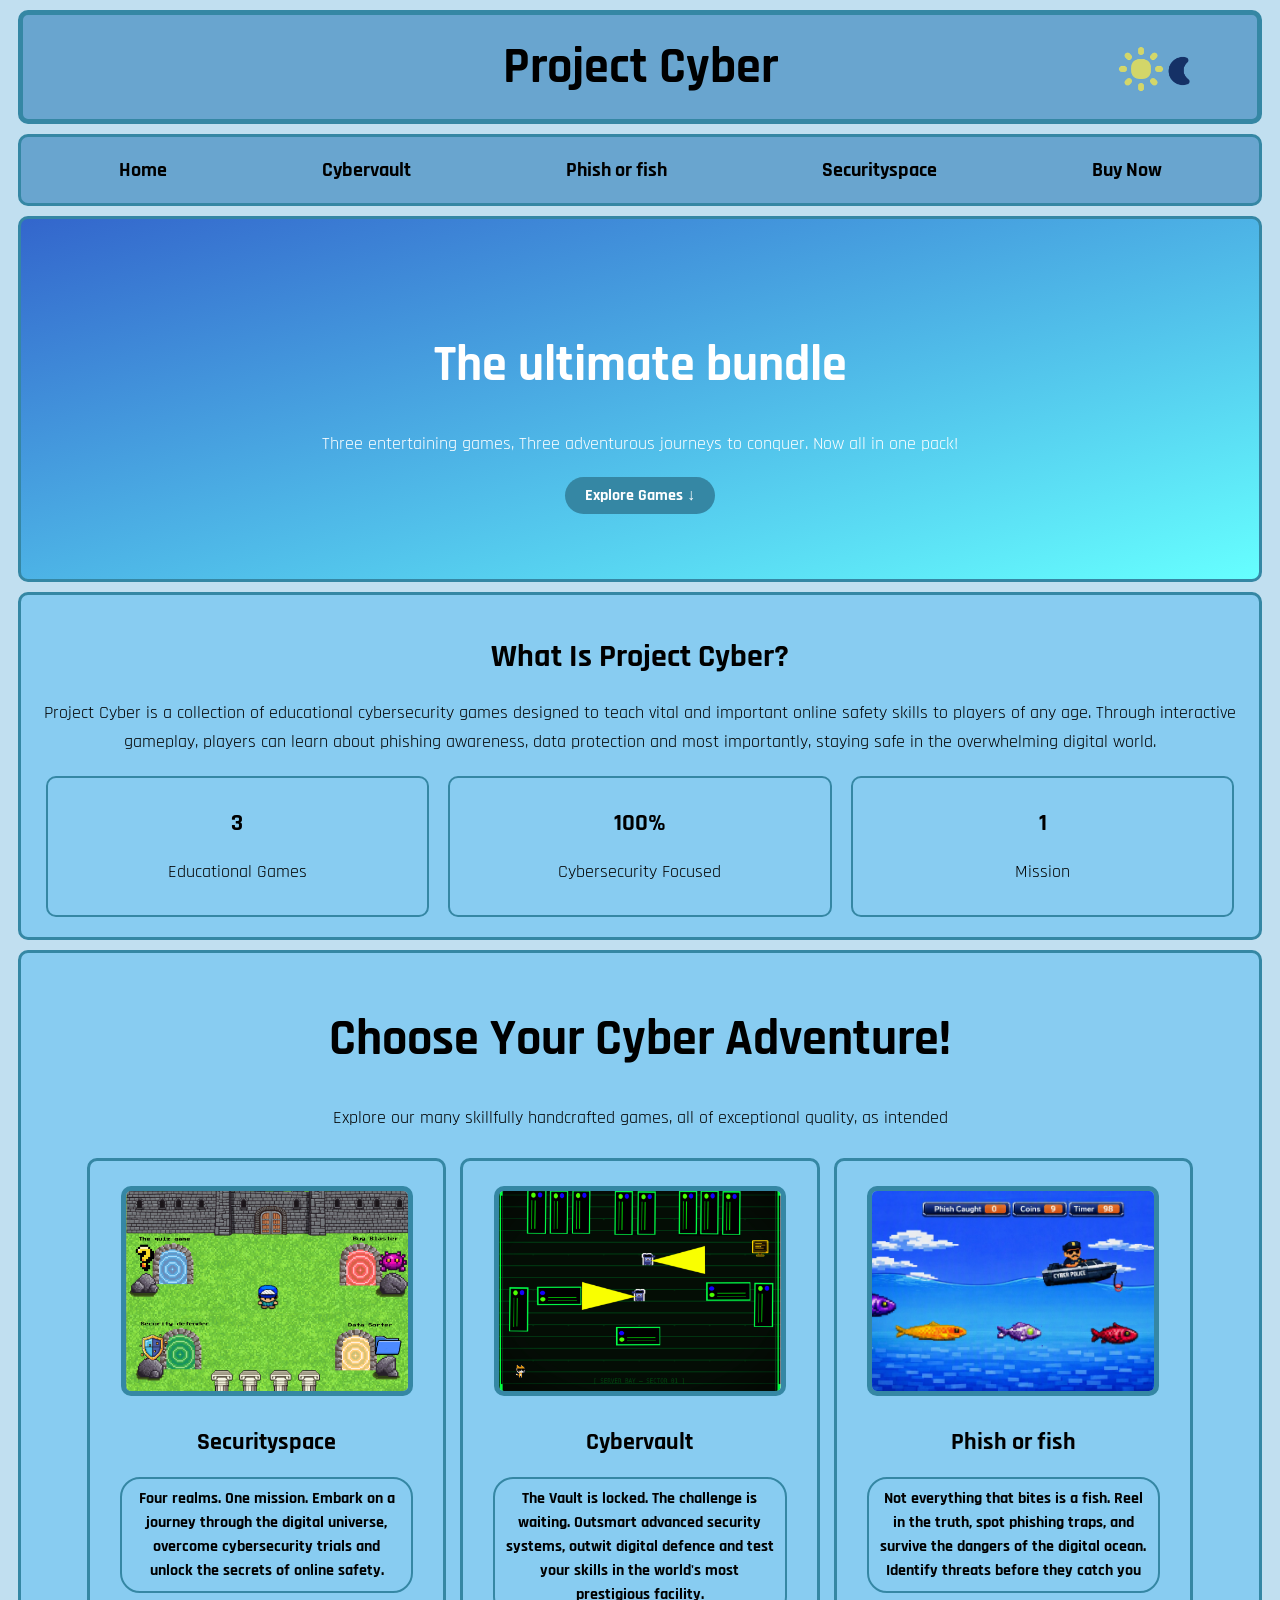
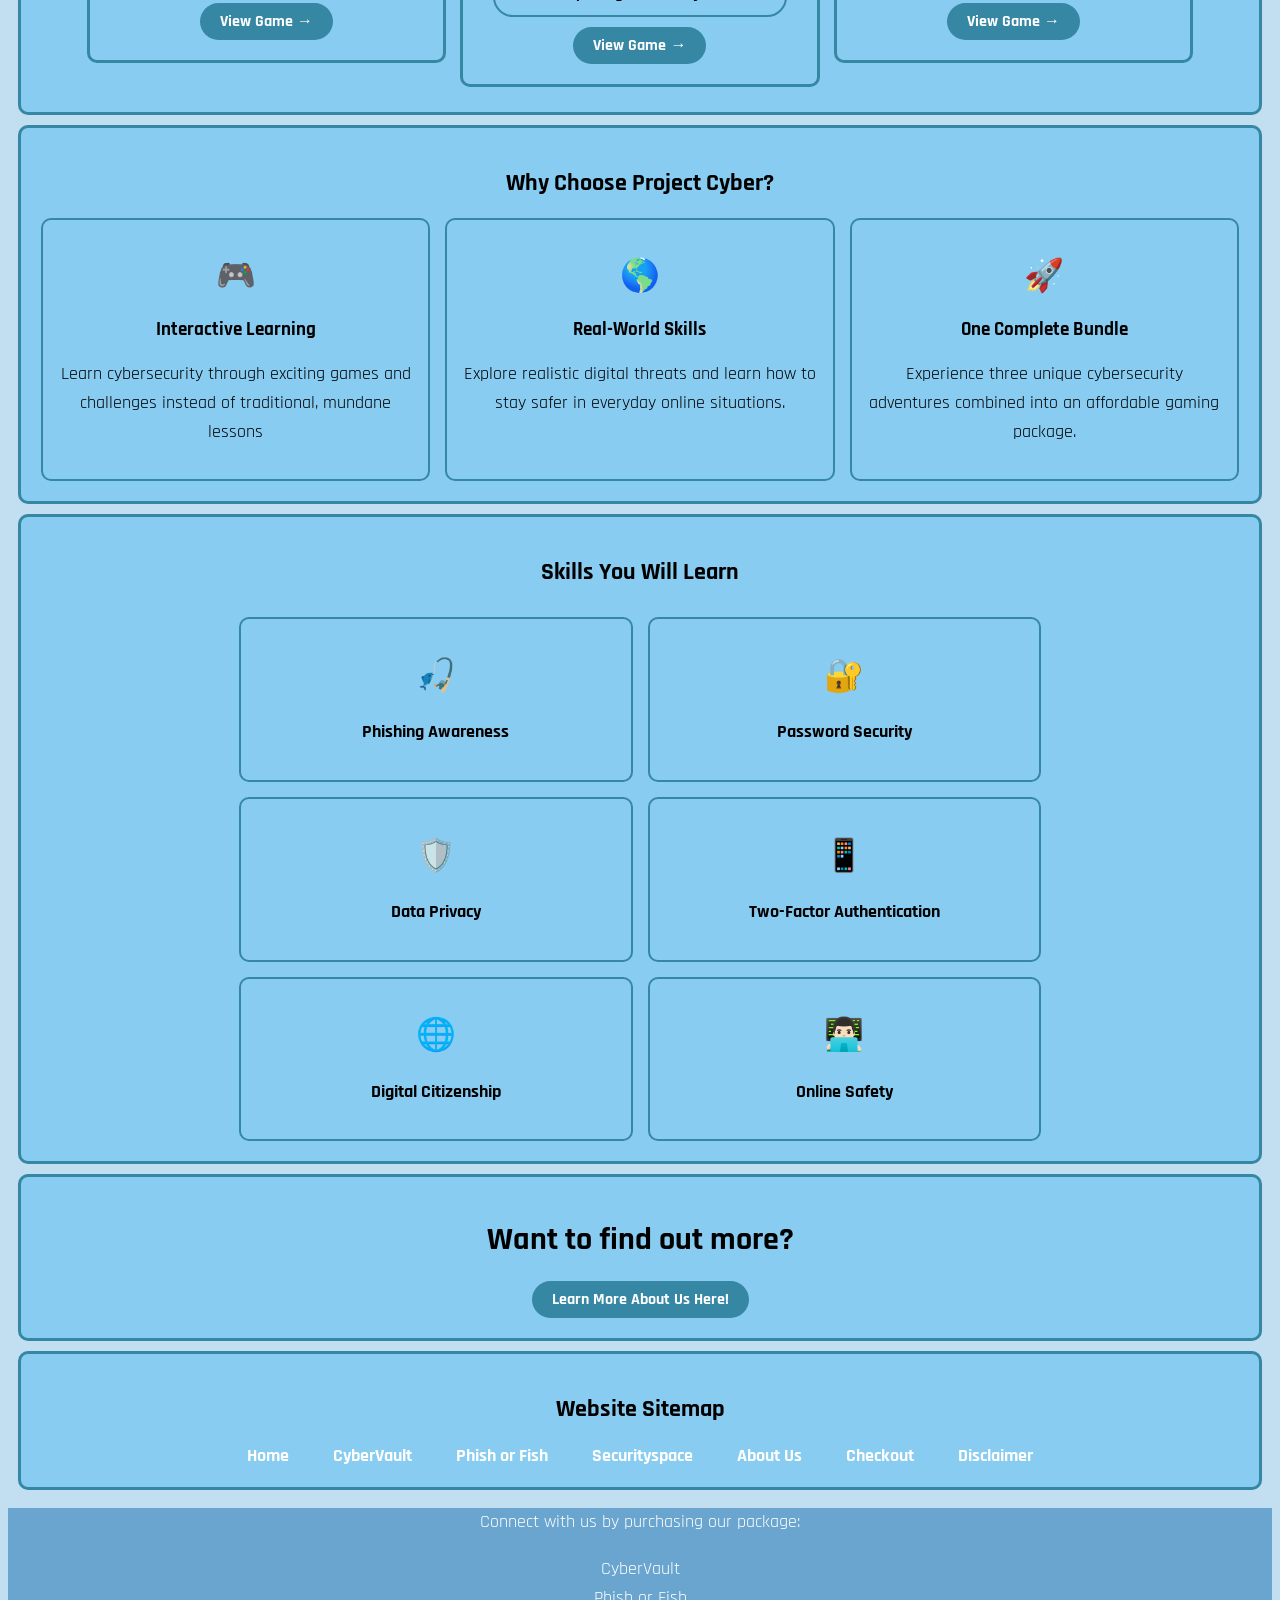
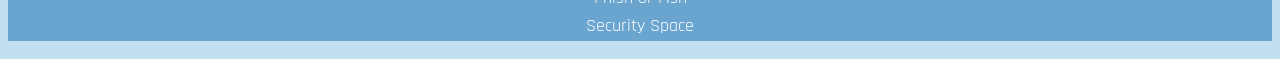
<file: index.html>
<!DOCTYPE html>
<html>
    <head>
        <link rel="stylesheet" href="styles.css">
        <link href="https://fonts.googleapis.com/css2?family=Rajdhani:wght@400;600;700&display=swap" rel="stylesheet"> <!-- This gets a custom font-->
        <title>Project Cyber</title>
    </head>

    <body data-theme="default"> <!--Data theme is for light mode and dark mode-->
        <div class="normalcontainer Webtitle">
            <span class="title">Project Cyber</span>
            <label class="switch">
                <input id="toggler" type="checkbox">
                <img class="pressbutton" id="toggleicon" src="images/Sun.png"  alt="sun moon icon"> <!--Default is light, so sun.png, javascript swap it for moon.png when toggled-->
            </label>
        </div>

        <div class="Navigationbar normalcontainer">
            <a href="index.html">Home</a> <!--This is a hyperlink-->
            <a href="cybervault.html">Cybervault</a>
            <a href="phish_or_fish.html">Phish or fish</a>
            <a href="securityspace.html">Securityspace</a>
            <a href="checkout.html">Buy Now</a>
        </div>

        <div class="mainstuff normalbutton">
            <h1 class="bigh1">The ultimate bundle</h1> 
            <p>Three entertaining games, Three adventurous journeys to conquer. Now all in one pack!</p>
            <a href="#featuredprojects">Explore Games ↓</a>
        </div>

        <div class="aboutus normalcontainer">
            <h1>What Is Project Cyber?</h1>
            <p>Project Cyber is a collection of educational cybersecurity games designed to teach vital and important online safety skills to players of any age. Through interactive gameplay, players can learn about phishing awareness, data protection and most importantly, staying safe in the overwhelming digital world.</p>
            <div class="aboutstats hovercard">
                <div class="statcard">
                    <h2>3</h2>
                    <p>Educational Games</p>
                </div>

                <div class="statcard">
                    <h2>100%</h2>
                    <p>Cybersecurity Focused</p>
                </div>

                <div class="statcard">
                    <h2>1</h2>
                    <p>Mission</p>
                </div>
            </div>
        </div>


        <div class="normalbutton normalcontainer" id="featuredprojects"><!--Having multiple classes in a div-->
            <h1 class="bigh1">Choose Your Cyber Adventure!</h1>
            <div class="gameicons hovercard">
                <p>Explore our many skillfully handcrafted games, all of exceptional quality, as intended</p>
                <div class="gameitem normalcontainer">
                    <img src="images/Securityspace.png" alt="Image of Security Space"> <!--This will show an image-->
                    <h2>Securityspace</h2>
                    <p>Four realms. One mission. Embark on a journey through the digital universe, overcome cybersecurity trials and unlock the secrets of online safety.</p>
                    <a href="securityspace.html">View Game →</a>
                </div>

                <div class="gameitem normalcontainer">
                    <img src="images/serverbay.png" alt="Image of Cybervault">
                    <h2>Cybervault</h2>
                    <p>The Vault is locked. The challenge is waiting. Outsmart advanced security systems, outwit digital defence and test your skills in the world's most prestigious facility.</p>
                    <a href="cybervault.html">View Game →</a>
                </div>

                <div class="gameitem normalcontainer">
                    <img src="images/phish3.png" alt="Image of Phish or Fish">
                    <h2>Phish or fish</h2>
                    <p>Not everything that bites is a fish. Reel in the truth, spot phishing traps, and survive the dangers of the digital ocean. Identify threats before they catch you</p>
                    <a href="phish_or_fish.html">View Game →</a>
                </div>

            </div>
        </div>




        <div class="normalcontainer">
            <h2>Why Choose Project Cyber?</h2>
            <div class="whycards hovercard">

                <div class="whycard">
                    <h1>🎮</h1>
                    <h3>Interactive Learning</h3>
                    <p>Learn cybersecurity through exciting games and challenges instead of traditional, mundane lessons</p>
                </div>

                <div class="whycard">
                    <h1>🌎</h1>
                    <h3>Real-World Skills</h3>
                    <p>Explore realistic digital threats and learn how to stay safer in everyday online situations.</p>
                </div>

                <div class="whycard">
                    <h1>🚀</h1>
                    <h3>One Complete Bundle</h3>
                    <p>Experience three unique cybersecurity adventures combined into an affordable gaming package.</p>
                </div>

            </div>
        </div>



        <div class="normalcontainer">
            <h2>Skills You Will Learn</h2>
            <div class="skillcards whycards hovercard"> <!-- Having whycards refrains from repeating whycard css in skillcard, shortening it-->
                <div class="whycard">
                    <h1>🎣</h1>
                    <p><b>Phishing Awareness</b></p>
                </div>

                <div class="whycard">
                    <h1>🔐</h1>
                    <p><b>Password Security</b></p>
                </div>

                <div class="whycard">
                    <h1>🛡️</h1>
                    <p><b>Data Privacy</b></p>
                </div>

                <div class="whycard">
                    <h1>📱</h1>
                    <p><b>Two-Factor Authentication</b></p>
                </div>

                <div class="whycard">
                    <h1>🌐</h1>
                    <p><b>Digital Citizenship</b></p>
                </div>

                <div class="whycard">
                    <h1>👨🏻‍💻</h1>
                    <p><b>Online Safety</b></p>
                </div>

            </div>
        </div>

        <div class="normalcontainer normalbutton">
            <h1><b>Want to find out more?</b></h1>
            <a href="aboutus.html">Learn More About Us Here!</a>
        </div>

        <div class="sitemap normalcontainer">
            <h2>Website Sitemap</h2>
            <a href="index.html">Home</a>
            <a href="cybervault.html">CyberVault</a>
            <a href="phish_or_fish.html">Phish or Fish</a>
            <a href="securityspace.html">Securityspace</a>
            <a href="aboutus.html">About Us</a>
            <a href="checkout.html">Checkout</a>
            <a href="disclaimer.html">Disclaimer</a>
        </div>
            

        <footer>
            <p>Connect with us by purchasing our package:</p>
            <p>
                CyberVault<br>
                Phish or Fish<br>
                Security Space<br>
            </p>
        </footer>      
         
        <script src="theme.js"></script> <!-- Calls for the theme script -->
    </body>
</html>
</file>
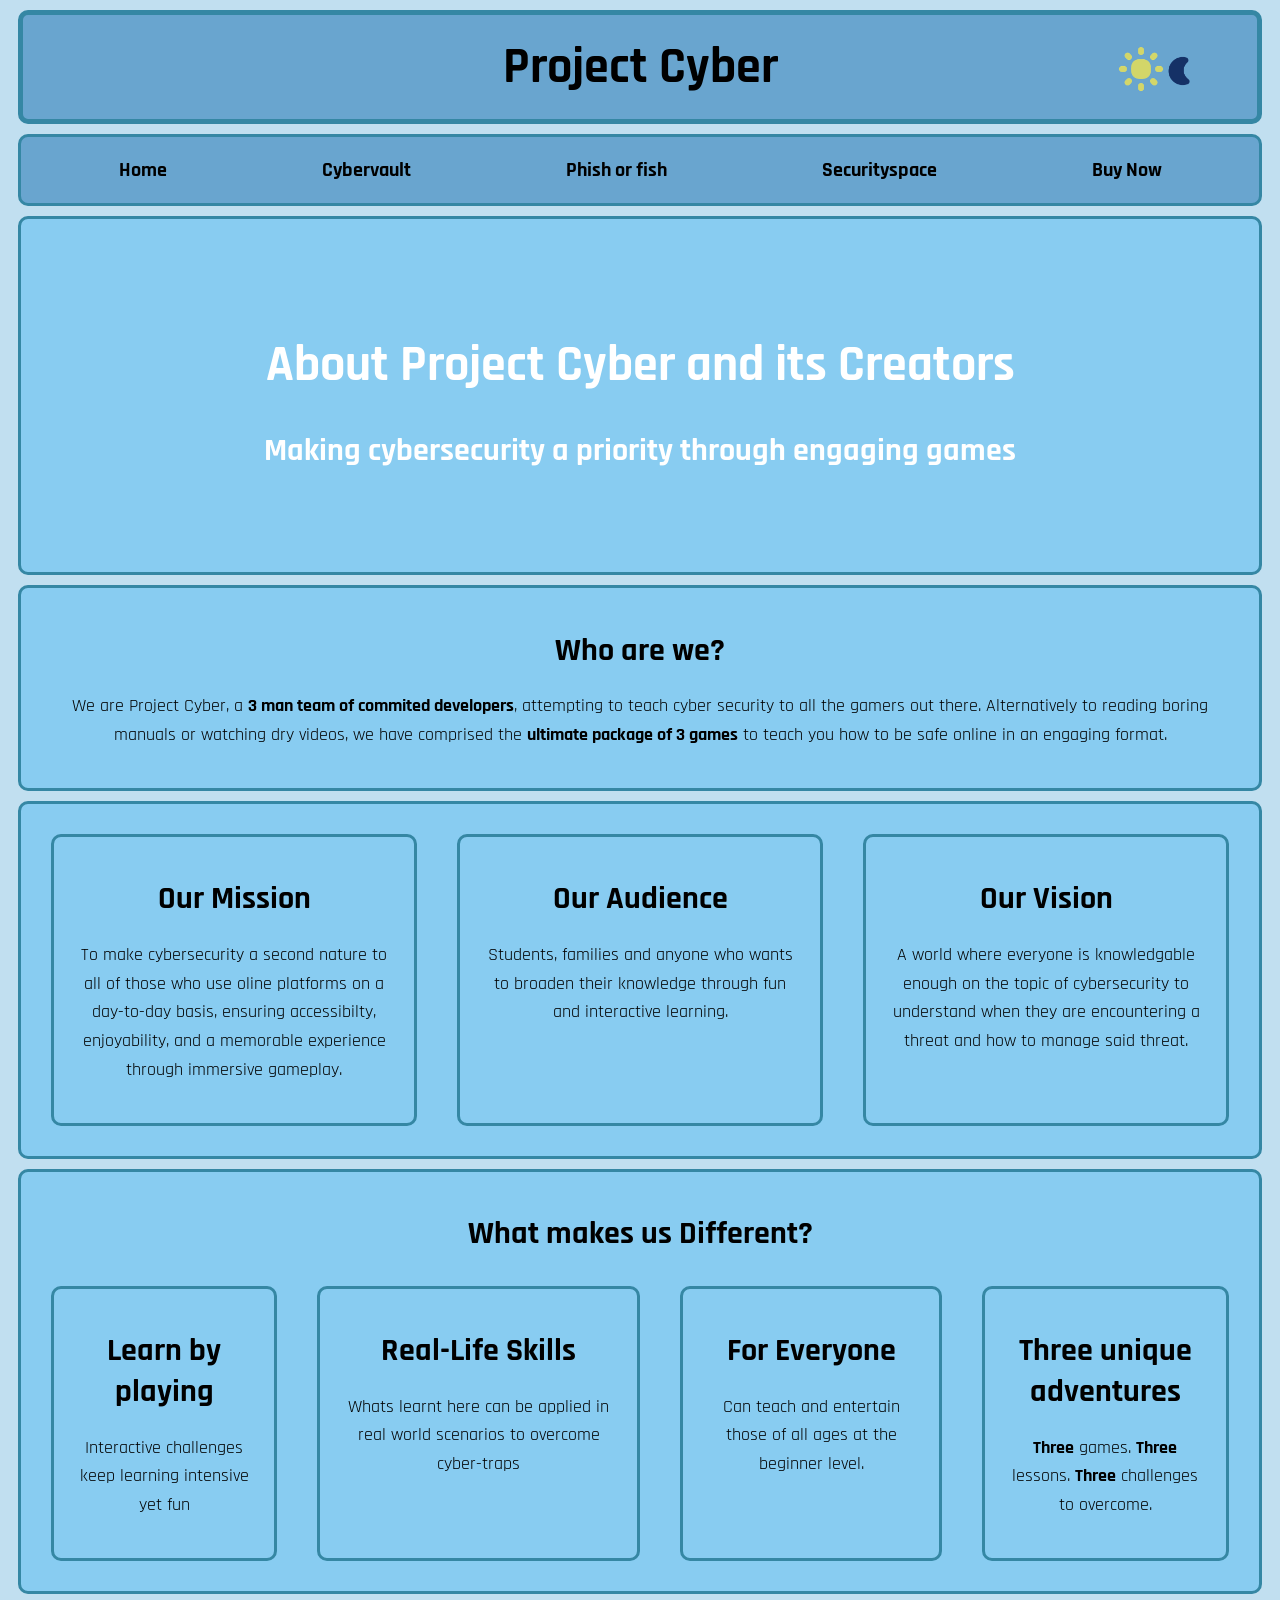
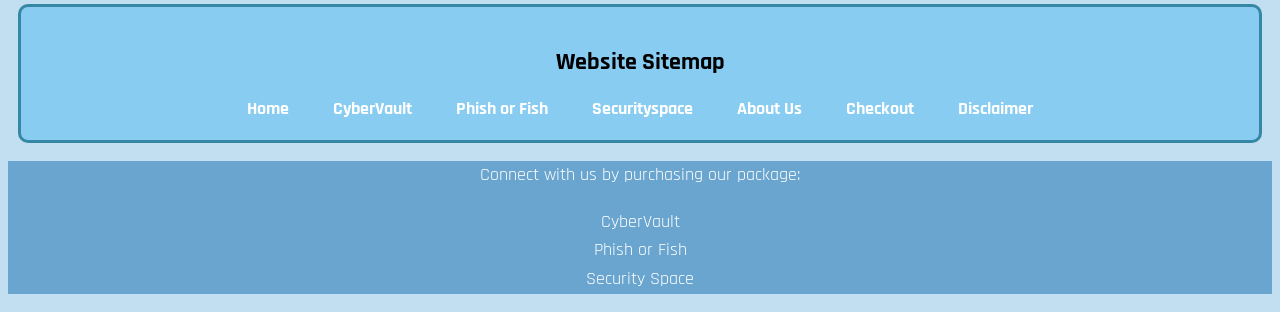
<file: aboutus.html>
<!DOCTYPE html>
<html>
    <head>
        <link rel="stylesheet" href="styles.css">
        <link href="https://fonts.googleapis.com/css2?family=Rajdhani:wght@400;600;700&display=swap" rel="stylesheet">
        <title>About Us - Project Cyber</title>
    </head>

    <body data-theme="default">  
        <div class="Webtitle normalcontainer">
            <span class="title">Project Cyber</span>

            <label class="switch">
                <input id="toggler" type="checkbox">
                <img class="pressbutton" id="toggleicon" src="images/Sun.png"  alt="sun moon icon">
            </label>
        </div>

        <div class="Navigationbar normalcontainer">
            <a href="index.html">Home</a>
            <a href="cybervault.html">Cybervault</a>
            <a href="phish_or_fish.html">Phish or fish</a>
            <a href="securityspace.html">Securityspace</a>
            <a href="checkout.html">Buy Now</a>
        </div>

        <div class="aboutbanner normalcontainer">   
            <h1 class="bigh1">About Project Cyber and its Creators</h1>
            <h1>Making cybersecurity a priority through engaging games</h1>
        </div>

        <div class="aboutdesciption normalcontainer">   
            <h1>Who are we?</h1>
            <p>We are Project Cyber, a <b>3 man team of commited developers</b>, attempting to teach cyber security to all the gamers out there. Alternatively to reading boring manuals or watching dry videos, we have comprised the <b>ultimate package of 3 games</b> to teach you how to be safe online in an engaging format.</p>
        </div>

        <div class="mission normalcontainer hovercard">

            <div class="normalcontainer">
                <h1>Our Mission</h1>
                <p>To make cybersecurity a second nature to all of those who use oline platforms on a day-to-day basis, ensuring accessibilty, enjoyability, and a memorable experience through immersive gameplay.  </p>
            </div>

            <div class="normalcontainer">
                <h1>Our Audience</h1>
                <p>Students, families and anyone who wants to broaden their knowledge through fun and interactive learning.</p>
            </div>   
            
            <div class="normalcontainer">
                <h1>Our Vision</h1>
                <p>A world where everyone is knowledgable enough on the topic of cybersecurity to understand when they are encountering a threat and how to manage said threat.</p>
            </div>

        </div>



        <div class="unique normalcontainer">
            <h1>What makes us Different?</h1>

            <div class="uniquecards hovercard">

                <div class="normalcontainer">
                <h1>Learn by playing</h1> 
                <p> Interactive challenges keep learning intensive yet fun</p> 
                </div>

                <div class="normalcontainer">
                <h1>Real-Life Skills</h1> 
                <p> Whats learnt here can be applied in real world scenarios to overcome cyber-traps</p> 
                </div>

                <div class="normalcontainer">
                <h1>For Everyone</h1> 
                <p> Can teach and entertain those of all ages at the beginner level.</p> 
                </div>
                
                <div class="normalcontainer">
                <h1>Three unique adventures</h1> 
                <p> <b>Three</b> games. <b>Three</b> lessons. <b>Three</b> challenges to overcome.</p> 
                </div>

            </div>
        </div>

        <div class="sitemap normalcontainer">
            <h2>Website Sitemap</h2>
            <a href="index.html">Home</a>
            <a href="cybervault.html">CyberVault</a>
            <a href="phish_or_fish.html">Phish or Fish</a>
            <a href="securityspace.html">Securityspace</a>
            <a href="aboutus.html">About Us</a>
            <a href="checkout.html">Checkout</a>
            <a href="disclaimer.html">Disclaimer</a>
        </div>
                    

        <footer>
            <p>Connect with us by purchasing our package:</p>
            <p>
                CyberVault<br>
                Phish or Fish<br>
                Security Space<br>
            </p>
        </footer>  

        <script src="theme.js"></script>

    </body>
</html>
</file>
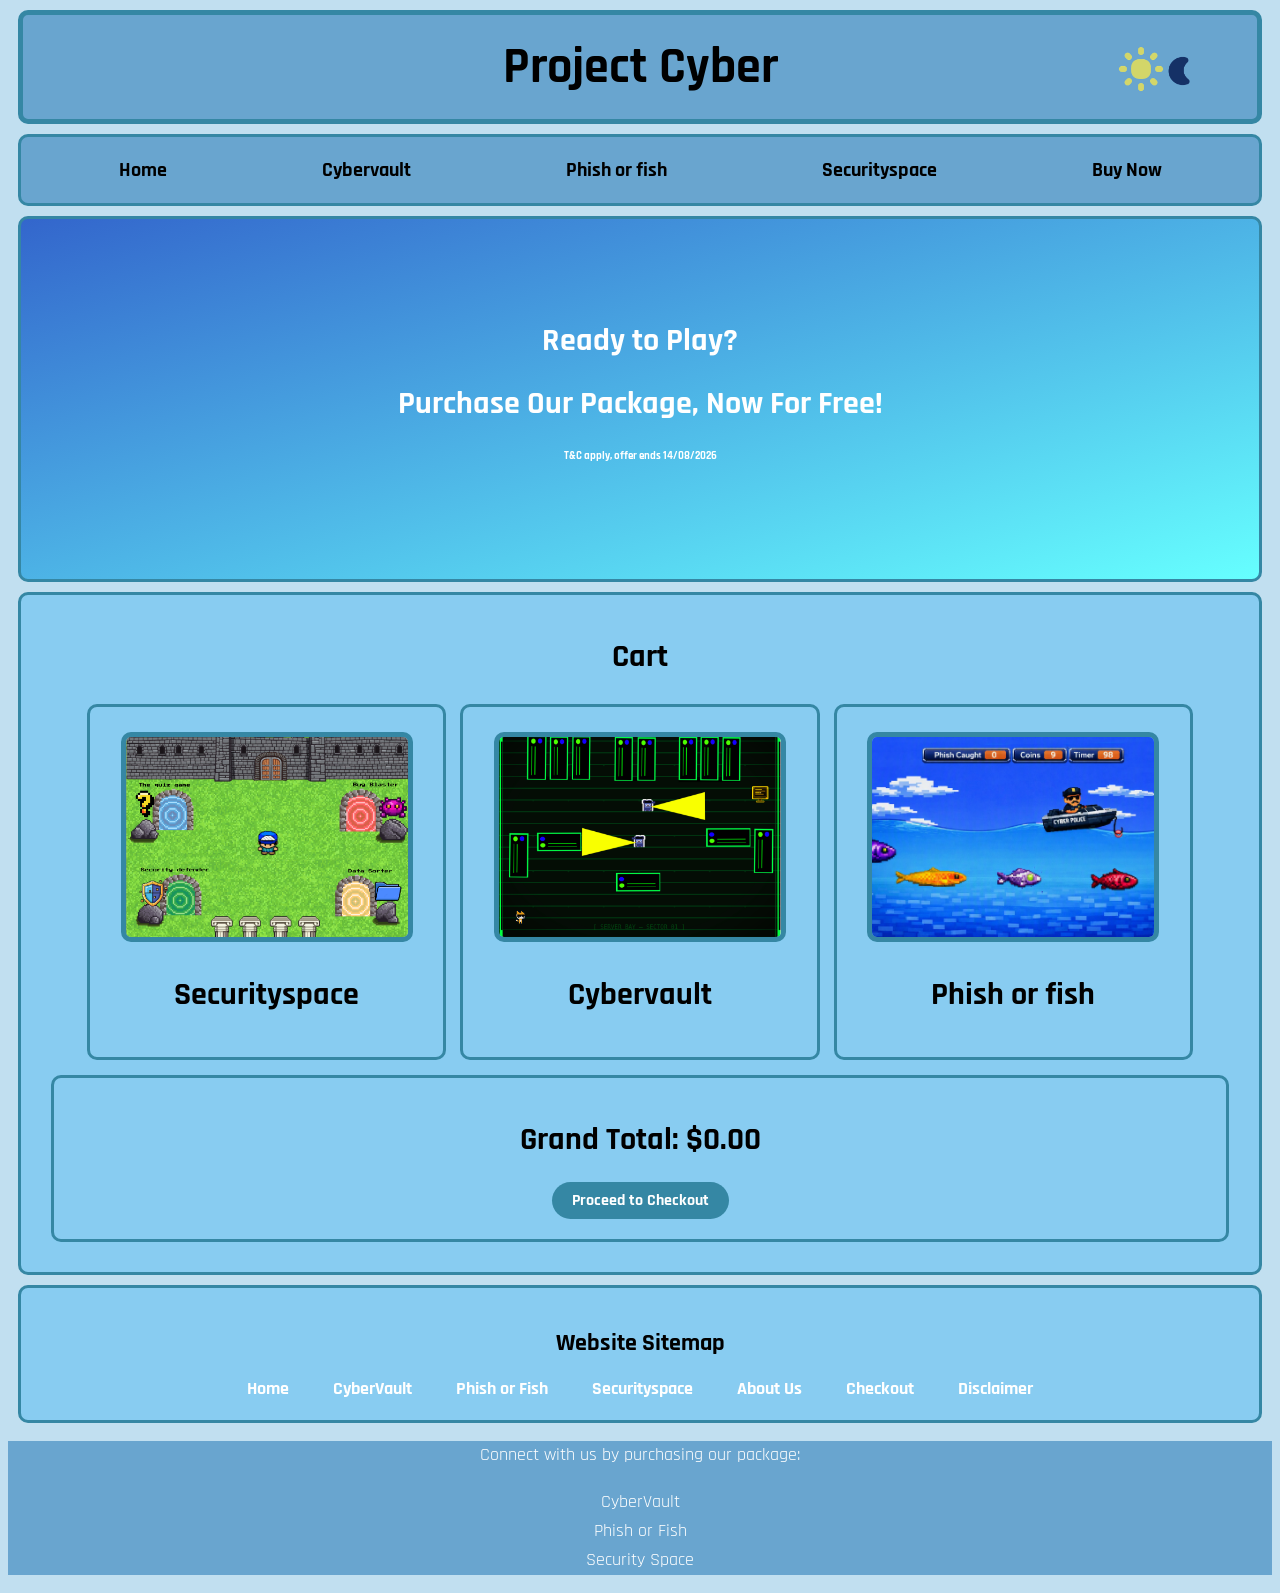
<file: checkout.html>
<!DOCTYPE html>
<html>
    <head>
        <link rel="stylesheet" href="styles.css">
        <link href="https://fonts.googleapis.com/css2?family=Rajdhani:wght@400;600;700&display=swap" rel="stylesheet">
        <title>Project Cyber</title>
    </head>

    <body data-theme="default">

        <div class="Webtitle normalcontainer">
            <span class="title">Project Cyber</span>
                <label class="switch">
                <input id="toggler" type="checkbox">
                <img class="pressbutton" id="toggleicon" src="images/Sun.png"  alt="sun moon icon">
            </label>
        </div>

        
        <div class="Navigationbar normalcontainer">
            <a href="index.html">Home</a>
            <a href="cybervault.html">Cybervault</a>
            <a href="phish_or_fish.html">Phish or fish</a>
            <a href="securityspace.html">Securityspace</a>
            <a href="checkout.html">Buy Now</a>
        </div>

        <div class="mainstuff normalbutton">
            <h1>Ready to Play?</h1>
            <h1>Purchase Our Package, Now For Free!</h1>
            <h6>T&C apply, offer ends 14/08/2026</h6>
        </div>

        <div class="normalbutton ourgames normalcontainer" id="featuredprojects">
            <h1>Cart</h1>
            <div class="gameicons">
                <div class="gameitem normalcontainer">
                    <img src="images/Securityspace.png" alt="Image of Security Space">
                    <h1>Securityspace</h1>
                </div>

                <div class="gameitem normalcontainer">
                    <img src="images/serverbay.png" alt="Image of Cybervault">
                    <h1>Cybervault</h1>
                </div>

                <div class="gameitem normalcontainer">
                    <img src="images/phish3.png" alt="Image of Phish or Fish">
                    <h1>Phish or fish</h1>
                </div>

                <div class="normalcontainer">
                    <h1>Grand Total: $0.00</h1>
                    <a href="payment.html" class="normalbutton">Proceed to Checkout</a>
                </div>

            </div>
        </div>


        <div class="sitemap normalcontainer">
            <h2>Website Sitemap</h2>
            <a href="index.html">Home</a>
            <a href="cybervault.html">CyberVault</a>
            <a href="phish_or_fish.html">Phish or Fish</a>
            <a href="securityspace.html">Securityspace</a>
            <a href="aboutus.html">About Us</a>
            <a href="checkout.html">Checkout</a>
            <a href="disclaimer.html">Disclaimer</a>
        </div>
            

        <footer>
            <p>Connect with us by purchasing our package:</p>
            <p>
                CyberVault<br>
                Phish or Fish<br>
                Security Space<br>
            </p>
        </footer>  

        <script src="theme.js"></script> <!-- Calls for the theme script -->

    </body>
</html>
</file>
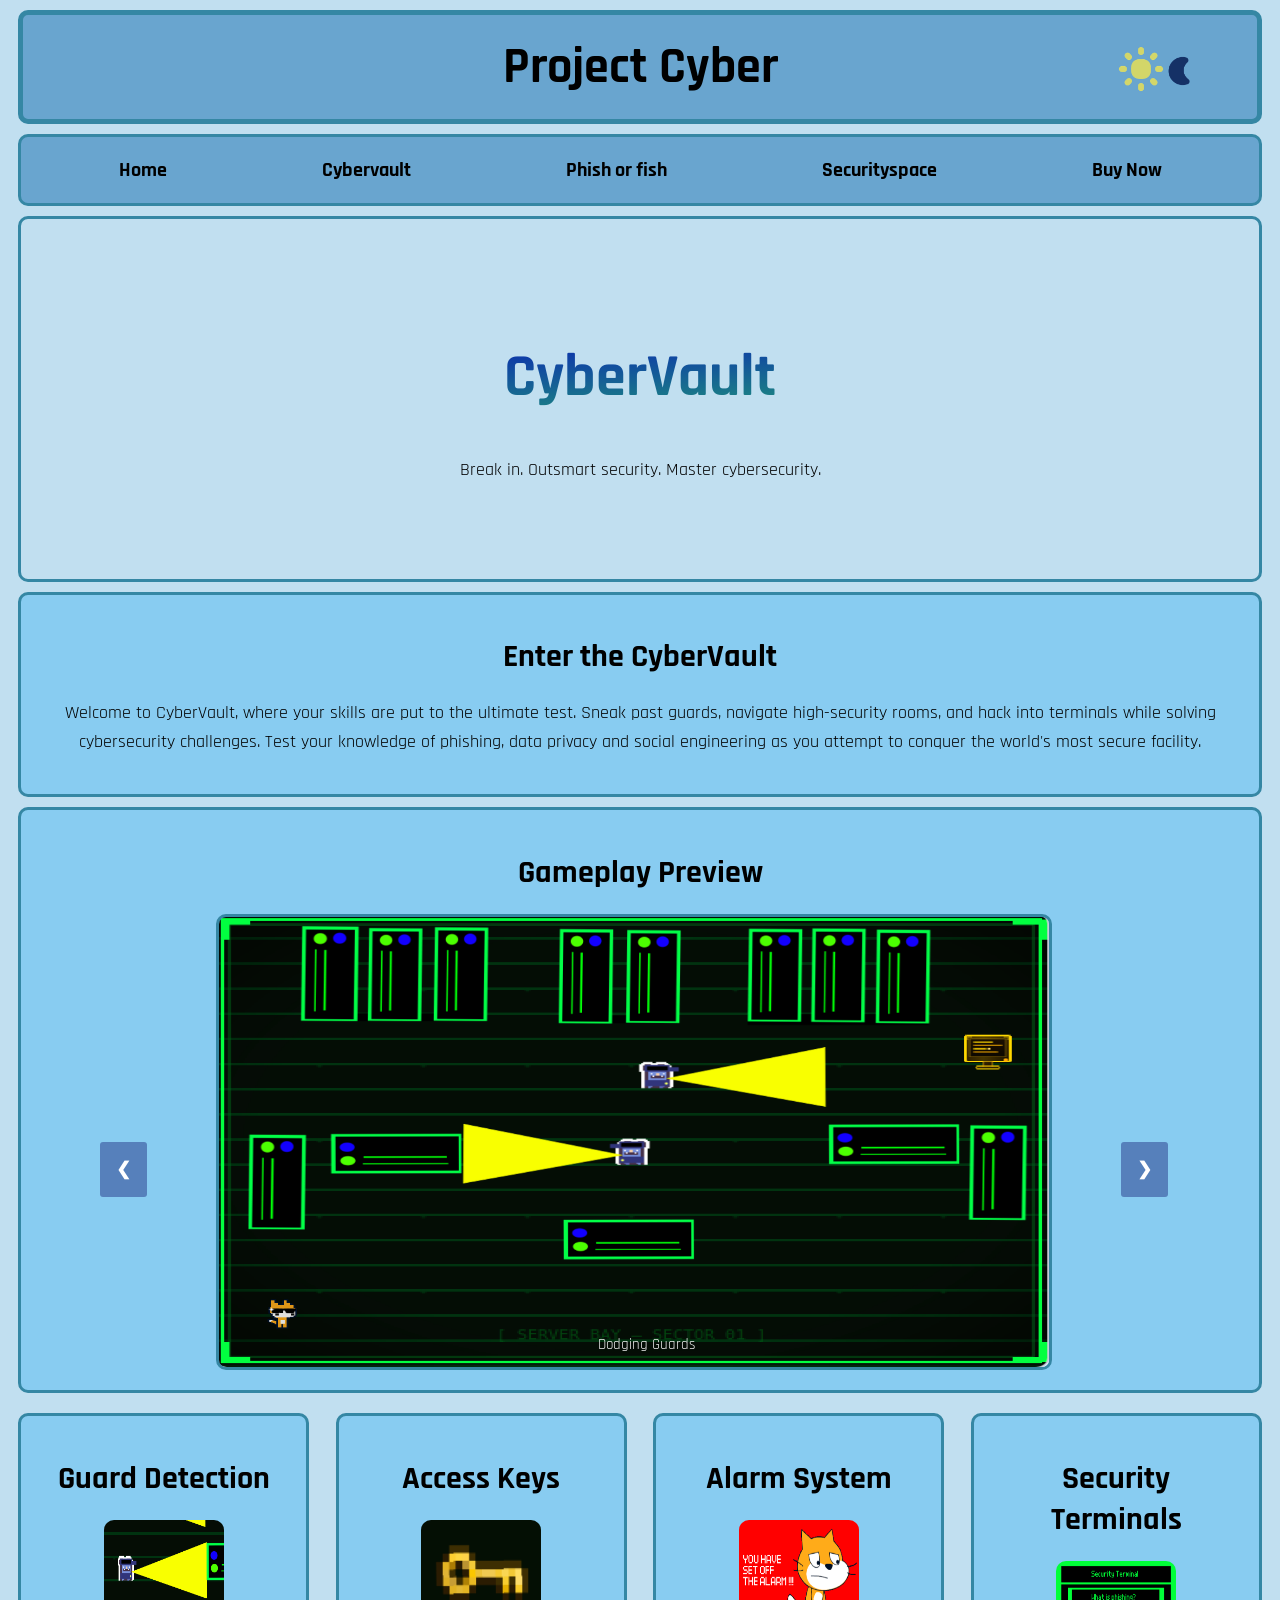
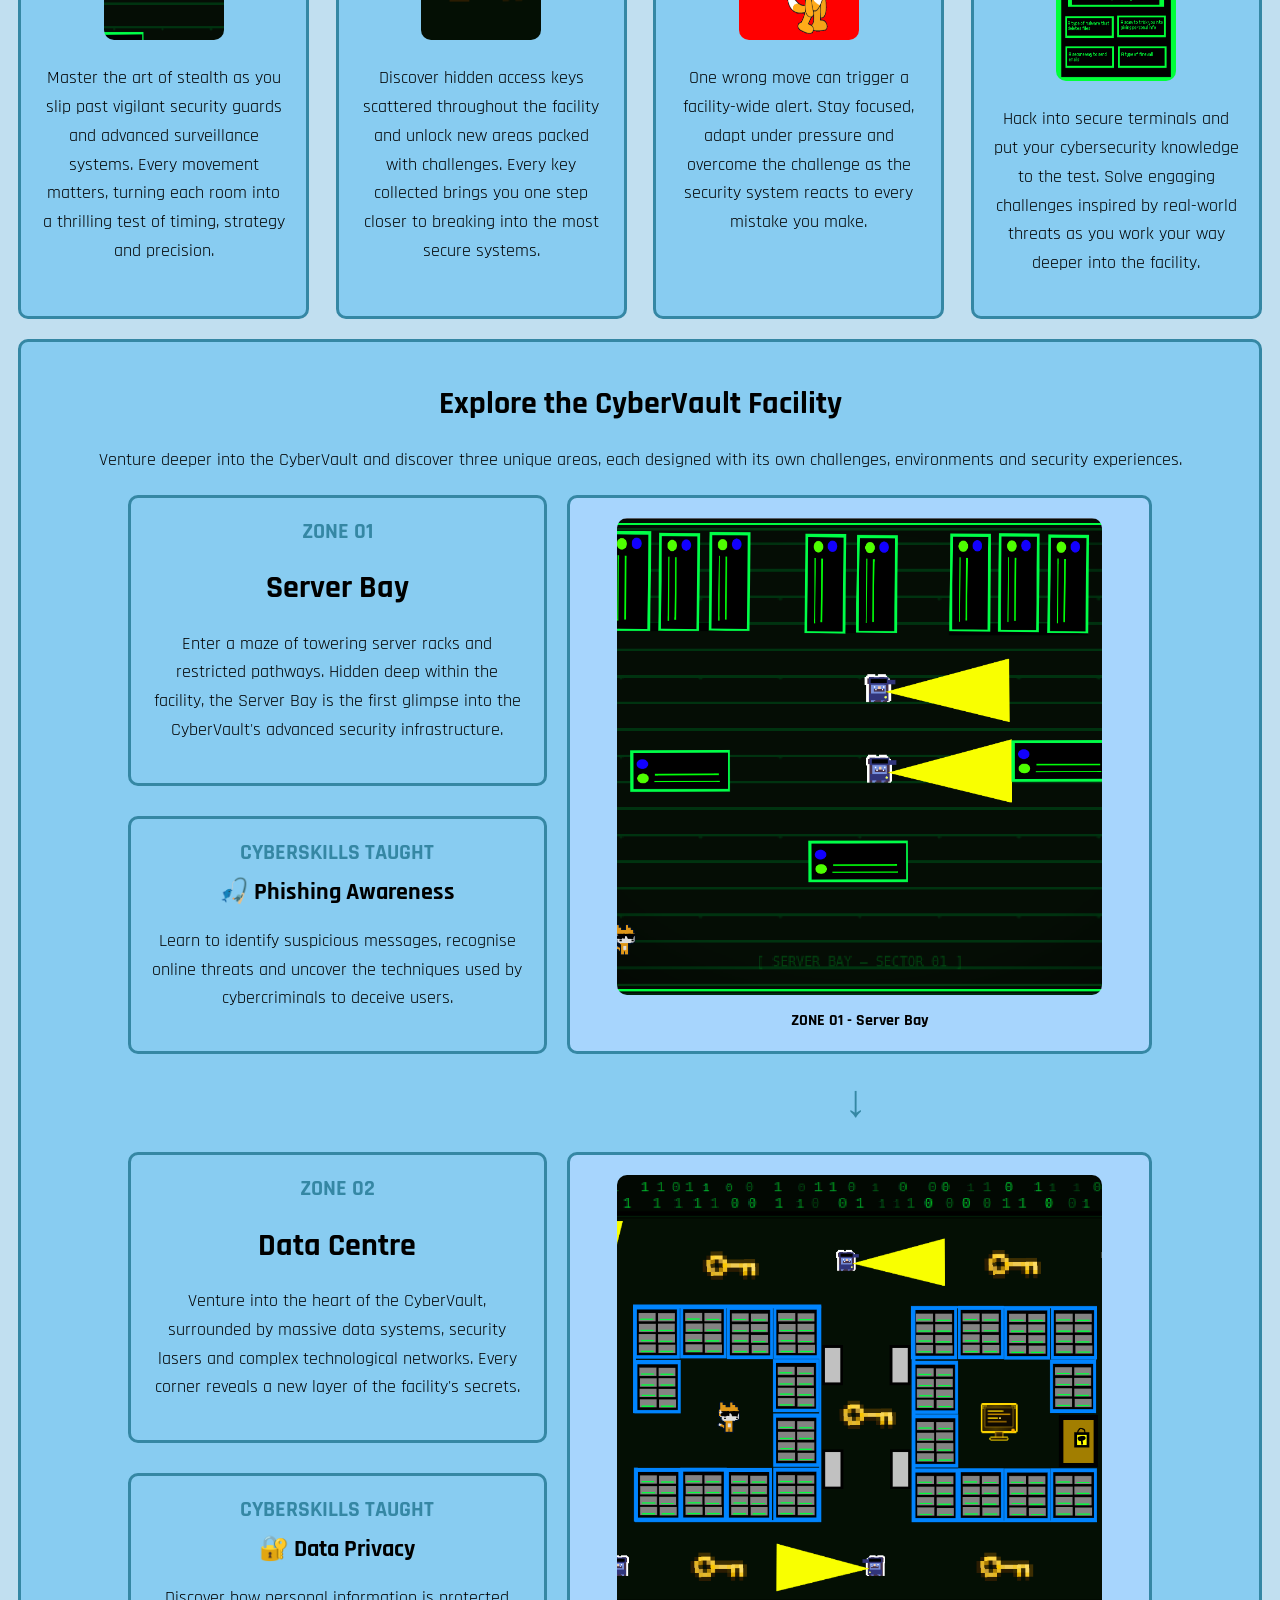
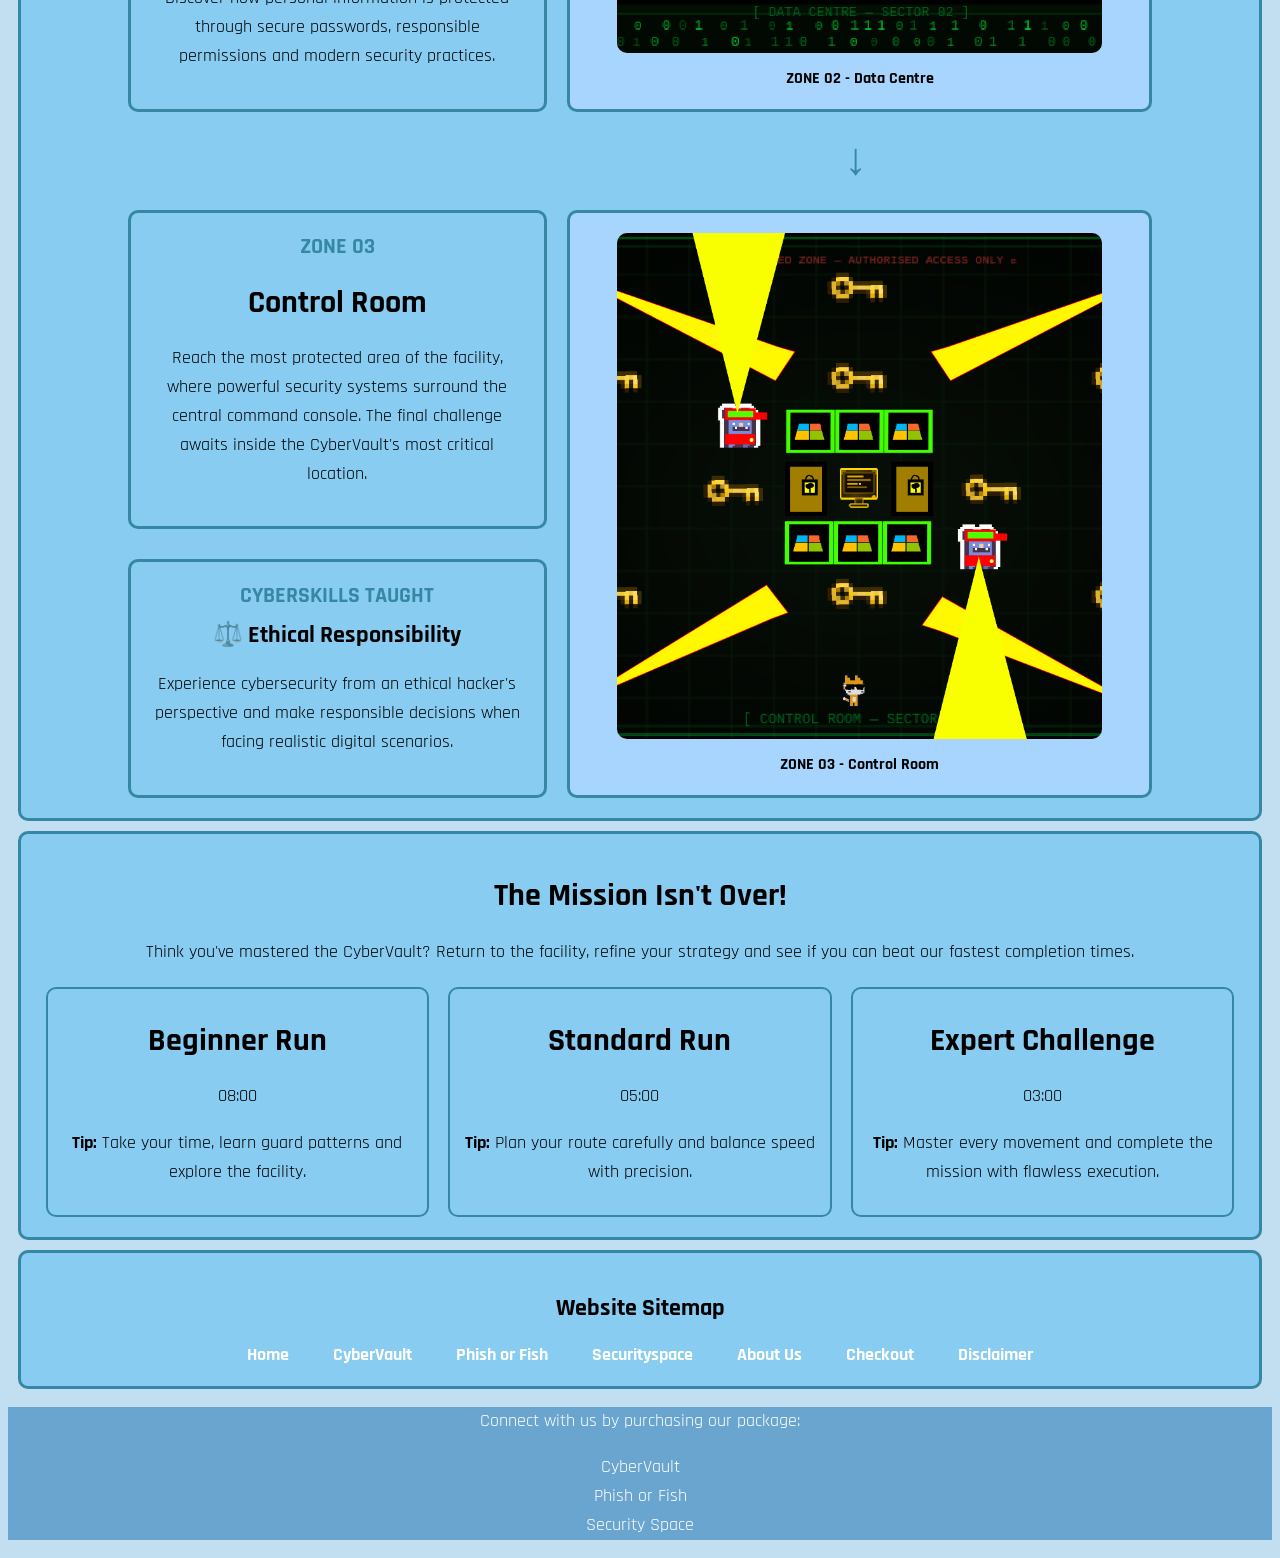
<file: cybervault.html>
<!DOCTYPE html>
<html>
    <head>
        <link rel="stylesheet" href="styles.css">
        <link href="https://fonts.googleapis.com/css2?family=Rajdhani:wght@400;600;700&display=swap" rel="stylesheet">
        <title>Project Cyber</title>
    </head>

    <body data-theme="default">
        <div class="Webtitle normalcontainer">
            <span class="title">Project Cyber</span>

            <label class="switch">
                <input id="toggler" type="checkbox">
                <img class="pressbutton" id="toggleicon" src="images/Sun.png"  alt="sun moon icon">
            </label>
        </div>

        <div class="Navigationbar normalcontainer">
            <a href="index.html">Home</a>
            <a href="cybervault.html">Cybervault</a>
            <a href="phish_or_fish.html">Phish or fish</a>
            <a href="securityspace.html">Securityspace</a>
            <a href="checkout.html">Buy Now</a>
        </div>

        <label class="switch">
            <input id="toggler" type="checkbox">
        </label>

        <div class="gamebanner cyberbanner">
            <h1 class="gradtext">CyberVault</h1>
            <p>Break in. Outsmart security. Master cybersecurity.</p>
        </div>

        <div class="normalcontainer">
            <h1>Enter the CyberVault</h1>
            <p>Welcome to CyberVault, where your skills are put to the ultimate test.
                Sneak past guards, navigate high-security rooms, and hack into terminals
                while solving cybersecurity challenges. Test your knowledge of phishing,
                data privacy and social engineering as you attempt to conquer the world's
                most secure facility.
            </p>
        </div>



        <div class="gameplay-section normalcontainer">
            <h1>Gameplay Preview</h1>
            <div class="slideshow-container">
                <div class="slide fade">
                    <img src="images/serverbay.png" alt="Dodging Guards">
                    <div class="text">Dodging Guards</div>
                </div>

                <div class="slide fade">
                    <img src="images/server2.png" alt="Entering Data center">
                    <div class="text">Stealthily Stealing Keys</div>
                </div>

                <div class="slide fade">
                    <img src="images/securityterminal.png" alt="Doing a Quiz">
                    <div class="text">Answering Phishing Question In Security Terminal</div>
                </div>

                <a class="prev" onclick="plusslides(-1)">❮</a>
                <a class="next" onclick="plusslides(1)">❯</a>

            </div>
        </div> <!---- CLOSING DIV FOR GAMEPLAY SECTION -->
        


        <div class="featurecardwrapper hovercard"> <!--Wrapper so feature cards can have 2 cards side by side-->
            
            <div class="featurecard normalcontainer">
                <h1>Guard Detection</h1>
                <img src="images/cyberguard.png" alt="Guard">
                <p>Master the art of stealth as you slip past vigilant security guards and advanced surveillance systems. Every movement matters, turning each room into a thrilling test of timing, strategy and precision.</p>
            </div>

            <div class="featurecard normalcontainer">
                <h1>Access Keys</h1>
                <img src="images/accesskey.png" alt="Access Key">
                <p>Discover hidden access keys scattered throughout the facility and unlock new areas packed with challenges. Every key collected brings you one step closer to breaking into the most secure systems.</p>
            </div>

            <div class="featurecard normalcontainer">
                <h1>Alarm System</h1>
                <img src="images/alarm.png" alt="Alarm">
                <p>One wrong move can trigger a facility-wide alert. Stay focused, adapt under pressure and overcome the challenge as the security system reacts to every mistake you make.</p>
            </div>

            <div class="featurecard normalcontainer">
                <h1>Security Terminals</h1>
                <img src="images/securityterminal.png" alt="Security Terminal">
                <p>Hack into secure terminals and put your cybersecurity knowledge to the test. Solve engaging challenges inspired by real-world threats as you work your way deeper into the facility.</p>
            </div>

        </div>

        <div class="normalcontainer">
            <h1>Explore the CyberVault Facility</h1>
            <p>
                Venture deeper into the CyberVault and discover three unique areas,
                each designed with its own challenges, environments and security
                experiences.   
            </p>

            <!-- Facility Map -->

            <div>
                <div class="zonerow">
                    <div class="zonetext hovercard">
                        <div class="normalcontainer">
                            <h4>ZONE 01</h4>
                            <h1>Server Bay</h1>
                            <p>
                                Enter a maze of towering server racks and restricted pathways.
                                Hidden deep within the facility, the Server Bay is the first glimpse
                                into the CyberVault's advanced security infrastructure.
                            </p>
                        </div>
                        <div class="normalcontainer">
                            <h4>CYBERSKILLS TAUGHT</h4>
                            <h4>🎣 Phishing Awareness</h4>
                            <p>Learn to identify suspicious messages, recognise online threats and uncover the techniques used by cybercriminals to deceive users.</p>
                        </div>
                    </div>
                    <div class="map-room">
                        <img src="images/server1.png" alt="Server Bay">
                        <h4>ZONE 01 - Server Bay</h4>
                    </div>
                </div>
                    
                <div class="map-arrow">
                    ↓
                </div>

                <div class="zonerow">
                    <div class="zonetext hovercard">
                        <div class="normalcontainer">
                            <h4>ZONE 02</h4>
                            <h1>Data Centre</h1>
                            <p>
                                Venture into the heart of the CyberVault, surrounded by massive
                                data systems, security lasers and complex technological networks.
                                Every corner reveals a new layer of the facility's secrets.
                            </p>
                        </div>

                        
                        <div class="normalcontainer">
                            <h4>CYBERSKILLS TAUGHT</h4>
                            <h4>🔐 Data Privacy</h4>
                            <p>Discover how personal information is protected through secure passwords, responsible permissions and modern security practices.</p>
                        </div>
                            
                    </div>
                    <div class="map-room">
                        <img src="images/server2.png" alt="Data Centre">
                        <h4>ZONE 02 - Data Centre</h4>
                    </div>
                </div>
                <div class="map-arrow">
                    ↓
                </div>

                <div class="zonerow">
                    <div class="zonetext hovercard">
                        <div class="normalcontainer">
                            <h4>ZONE 03</h4>
                            <h1>Control Room</h1>
                            <p>
                                Reach the most protected area of the facility, where powerful
                                security systems surround the central command console. The final
                                challenge awaits inside the CyberVault's most critical location.
                            </p>
                        </div>
                        <div class="normalcontainer">
                            <h4>CYBERSKILLS TAUGHT</h4>
                            <h4>⚖️ Ethical Responsibility</h4>
                            <p>Experience cybersecurity from an ethical hacker's perspective and make responsible decisions when facing realistic digital scenarios.</p>
                        </div>
                            
                    </div>
                    <div class="map-room">
                        <img src="images/server3.png" alt="Control Room">
                        <h4>ZONE 03 - Control Room</h4>
                    </div>
                </div>

            </div>
        </div>



        <div class="normalcontainer">
            <h1>The Mission Isn't Over!</h1>
            <p>
                Think you've mastered the CyberVault? Return to the facility,
                refine your strategy and see if you can beat our fastest
                completion times.
            </p>
            <div class="aboutstats hovercard">

                <div class="statcard">
                    <h1>Beginner Run</h1>
                    <p>08:00</p>
                    <p>
                        <strong>Tip:</strong> Take your time, learn guard patterns and explore the facility.
                    </p>
                </div>

                <div class="statcard">
                    <h1>Standard Run</h1>
                    <p>05:00</p>
                    <p>
                        <strong>Tip:</strong> Plan your route carefully and balance speed with precision.
                    </p>
                </div>

                <div class="statcard">
                    <h1>Expert Challenge</h1>
                    <p>03:00</p>
                    <p>
                        <strong>Tip:</strong> Master every movement and complete the mission with flawless execution.
                    </p>
                </div>

            </div>
        </div>

        <div class="sitemap normalcontainer">
            <h2>Website Sitemap</h2>
            <a href="index.html">Home</a>
            <a href="cybervault.html">CyberVault</a>
            <a href="phish_or_fish.html">Phish or Fish</a>
            <a href="securityspace.html">Securityspace</a>
            <a href="aboutus.html">About Us</a>
            <a href="checkout.html">Checkout</a>
            <a href="disclaimer.html">Disclaimer</a>
        </div>
                    
        <footer>
        <p>Connect with us by purchasing our package:</p>
        <p>
        CyberVault<br>
        Phish or Fish<br>
        Security Space<br>
        </p>
        </footer> 

        <script src="theme.js"></script> <!-- Calls for the theme script -->
    </body> 
</html>
</file>
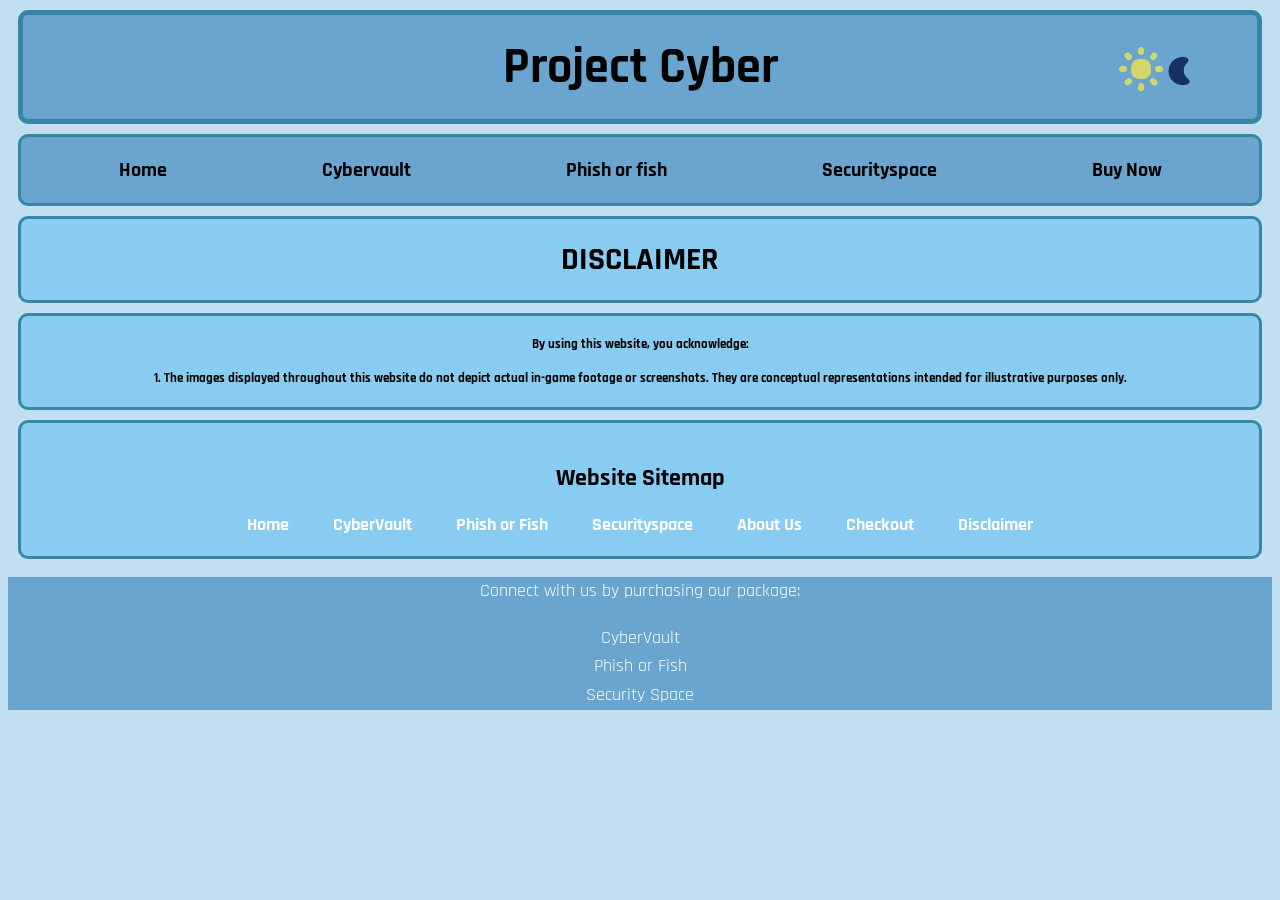
<file: disclaimer.html>
<!DOCTYPE html>
<html>
    <head>
        <link rel="stylesheet" href="styles.css">
        <link href="https://fonts.googleapis.com/css2?family=Rajdhani:wght@400;600;700&display=swap" rel="stylesheet">
        <title>Project Cyber</title>
    </head>

    <body data-theme="default">
        
        <div class="normalcontainer Webtitle">
            <span class="title">Project Cyber</span>

            <label class="switch">
                <input id="toggler" type="checkbox">
                <img class="pressbutton" id="toggleicon" src="images/Sun.png"  alt="sun moon icon">
            </label>
        </div>

        
        <div class="Navigationbar normalcontainer">
            <a href="index.html">Home</a>
            <a href="cybervault.html">Cybervault</a>
            <a href="phish_or_fish.html">Phish or fish</a>
            <a href="securityspace.html">Securityspace</a>
            <a href="checkout.html">Buy Now</a>
        </div>

        <h1 class="normalcontainer">DISCLAIMER</h1>

        <h5 class="normalcontainer">By using this website, you acknowledge:<br><br>
            1. The images displayed throughout this website do not depict actual in-game footage or screenshots. They are conceptual representations intended for illustrative purposes only.
        </h5>


        <div class="sitemap normalcontainer">
            <h2>Website Sitemap</h2>
            <a href="index.html">Home</a>
            <a href="cybervault.html">CyberVault</a>
            <a href="phish_or_fish.html">Phish or Fish</a>
            <a href="securityspace.html">Securityspace</a>
            <a href="aboutus.html">About Us</a>
            <a href="checkout.html">Checkout</a>
            <a href="disclaimer.html">Disclaimer</a>
        </div>
                    

        <footer>
            <p>Connect with us by purchasing our package:</p>
            <p>
                CyberVault<br>
                Phish or Fish<br>
                Security Space<br>
            </p>
        </footer>    

        <script src="theme.js"></script> <!-- Calls for the theme script -->

    </body>
</html>
</file>
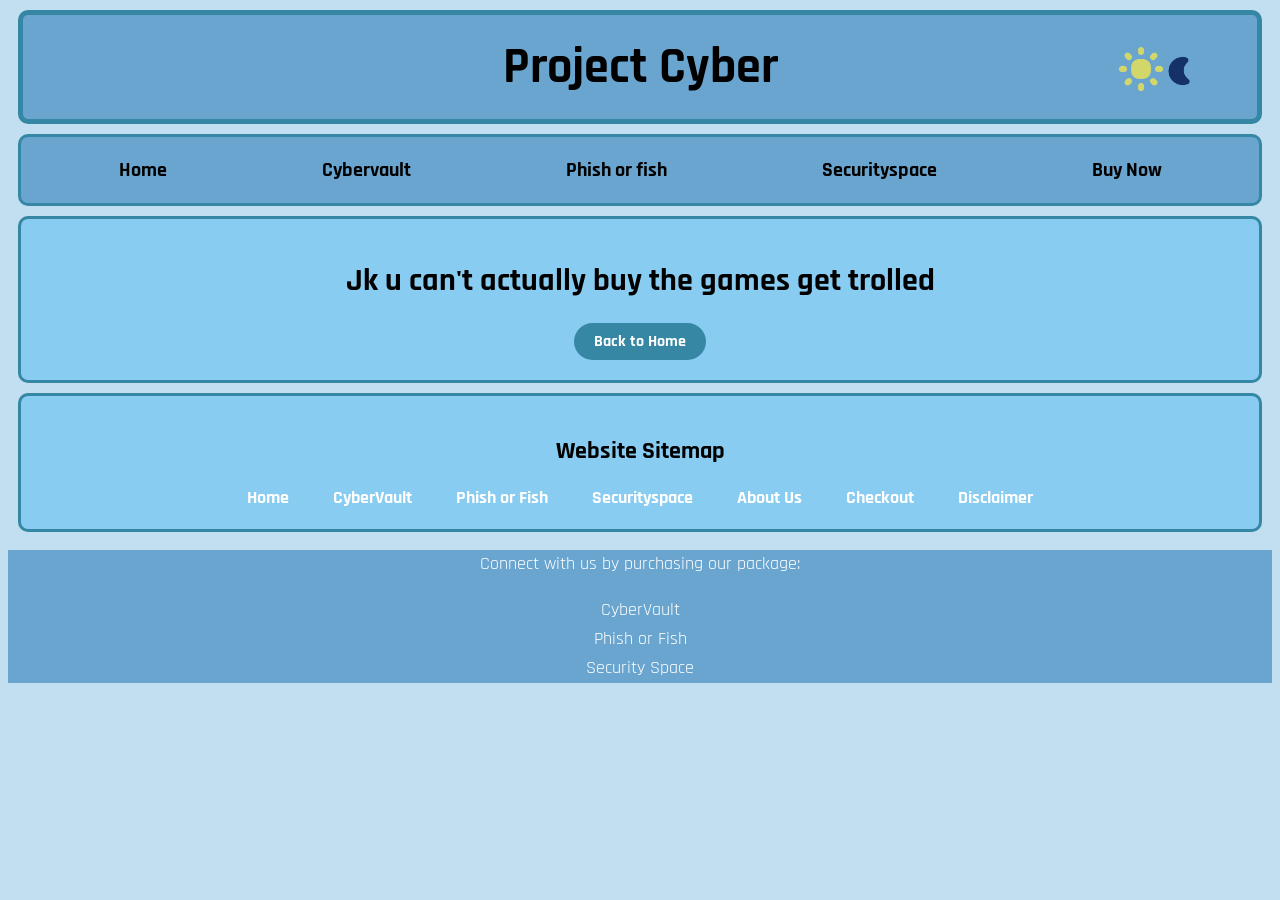
<file: payment.html>
<!DOCTYPE html>
<html>
    <head>
        <link rel="stylesheet" href="styles.css">
        <link href="https://fonts.googleapis.com/css2?family=Rajdhani:wght@400;600;700&display=swap" rel="stylesheet">
        <title>Project Cyber</title>
    </head>

    <body data-theme="default" style="overflow: scroll;"> <!-- Force add scroll bar for consistency with other pages -->
        <div class="normalcontainer Webtitle">
            <span class="title">Project Cyber</span>
            <label class="switch">
                <input id="toggler" type="checkbox">
                <img class="pressbutton" id="toggleicon" src="images/Sun.png"  alt="sun moon icon"> <!--Default is light, so sun.png, javascript swap it for moon.png when toggled-->
            </label>
        </div>

        <div class="Navigationbar normalcontainer">
            <a href="index.html">Home</a> <!--This is a hyperlink-->
            <a href="cybervault.html">Cybervault</a>
            <a href="phish_or_fish.html">Phish or fish</a>
            <a href="securityspace.html">Securityspace</a>
            <a href="checkout.html">Buy Now</a>
        </div>

        <div class="normalbutton ourgames normalcontainer" id="featuredprojects">
            <h1>Jk u can't actually buy the games get trolled</h1>
            <a href="index.html">Back to Home</a>

        </div>

        <div class="sitemap normalcontainer">
            <h2>Website Sitemap</h2>
            <a href="index.html">Home</a>
            <a href="cybervault.html">CyberVault</a>
            <a href="phish_or_fish.html">Phish or Fish</a>
            <a href="securityspace.html">Securityspace</a>
            <a href="aboutus.html">About Us</a>
            <a href="checkout.html">Checkout</a>
            <a href="disclaimer.html">Disclaimer</a>
        </div>

        <footer>
        <p>Connect with us by purchasing our package:</p>
            <p>
                CyberVault<br>
                Phish or Fish<br>
                Security Space<br>
            </p>
        </footer>   
        
        <script src="theme.js"></script> <!-- Calls for the theme script -->

    </body>
</html>
</file>
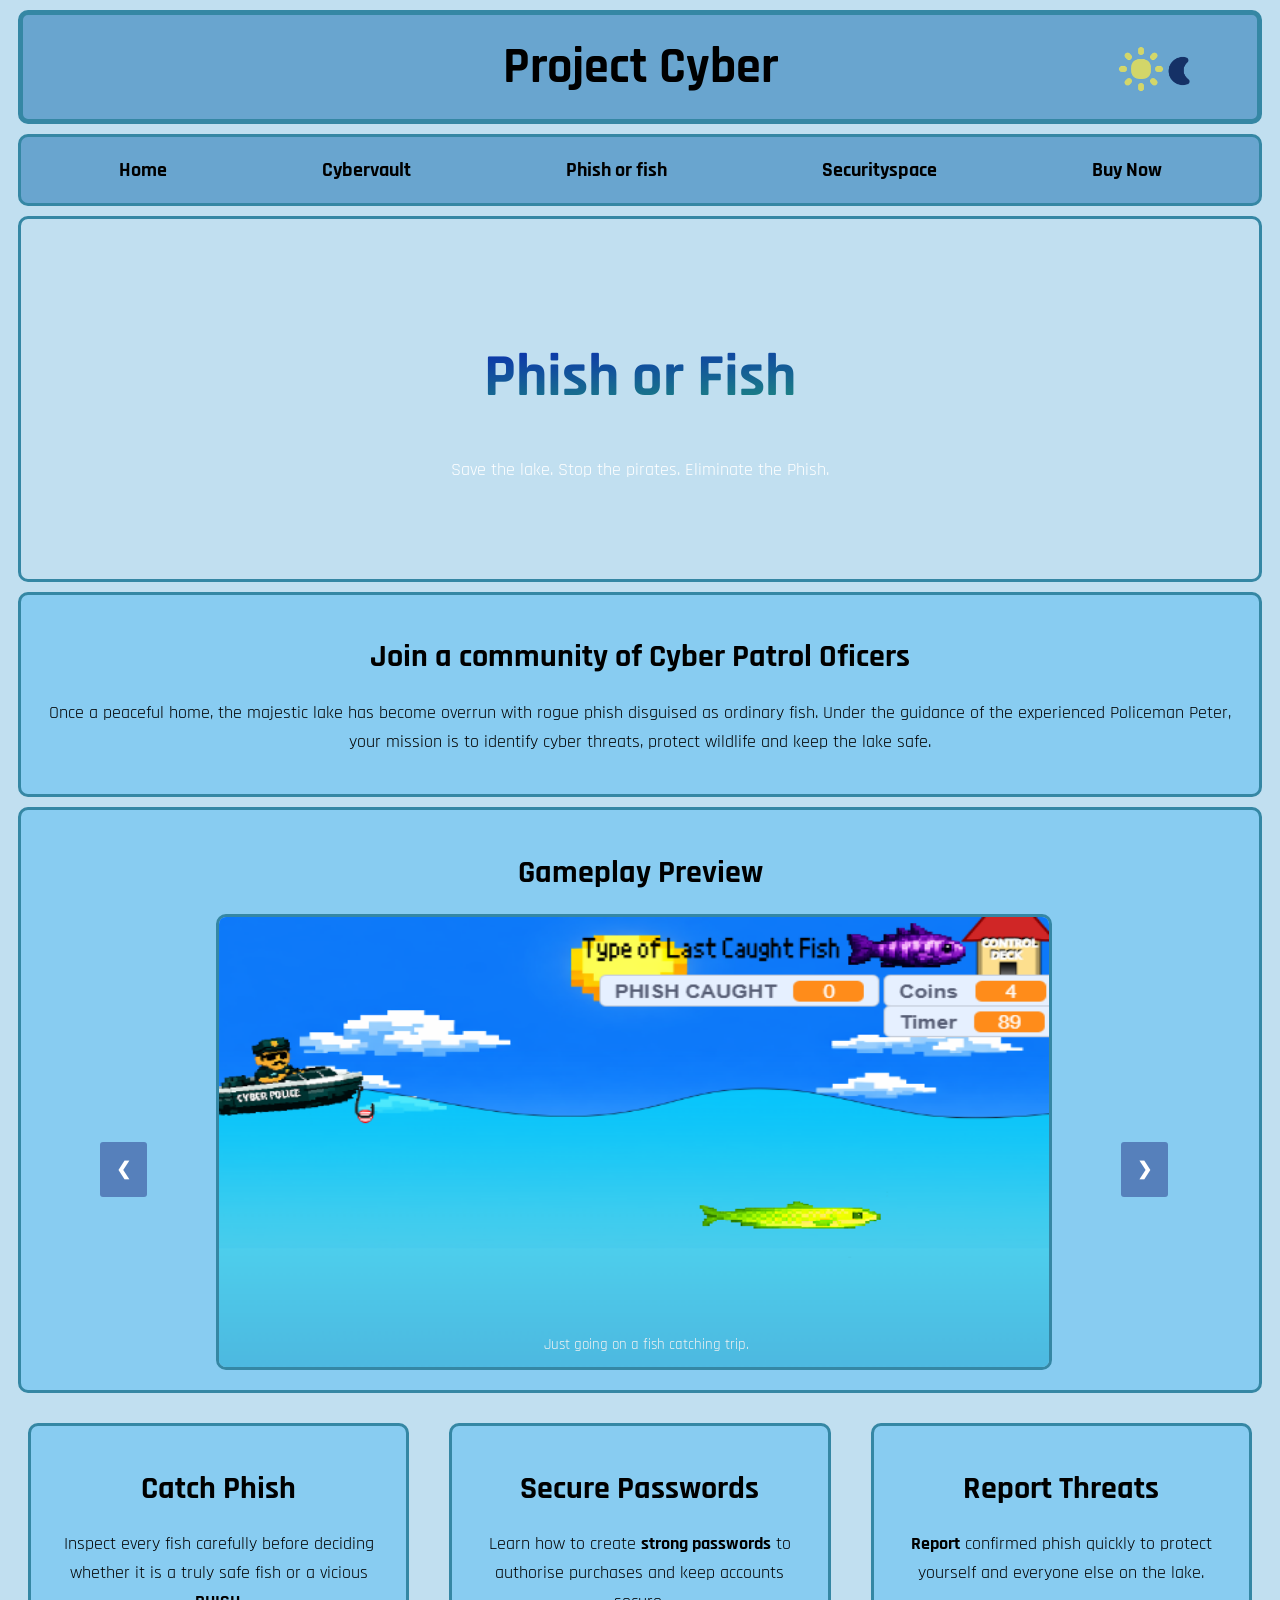
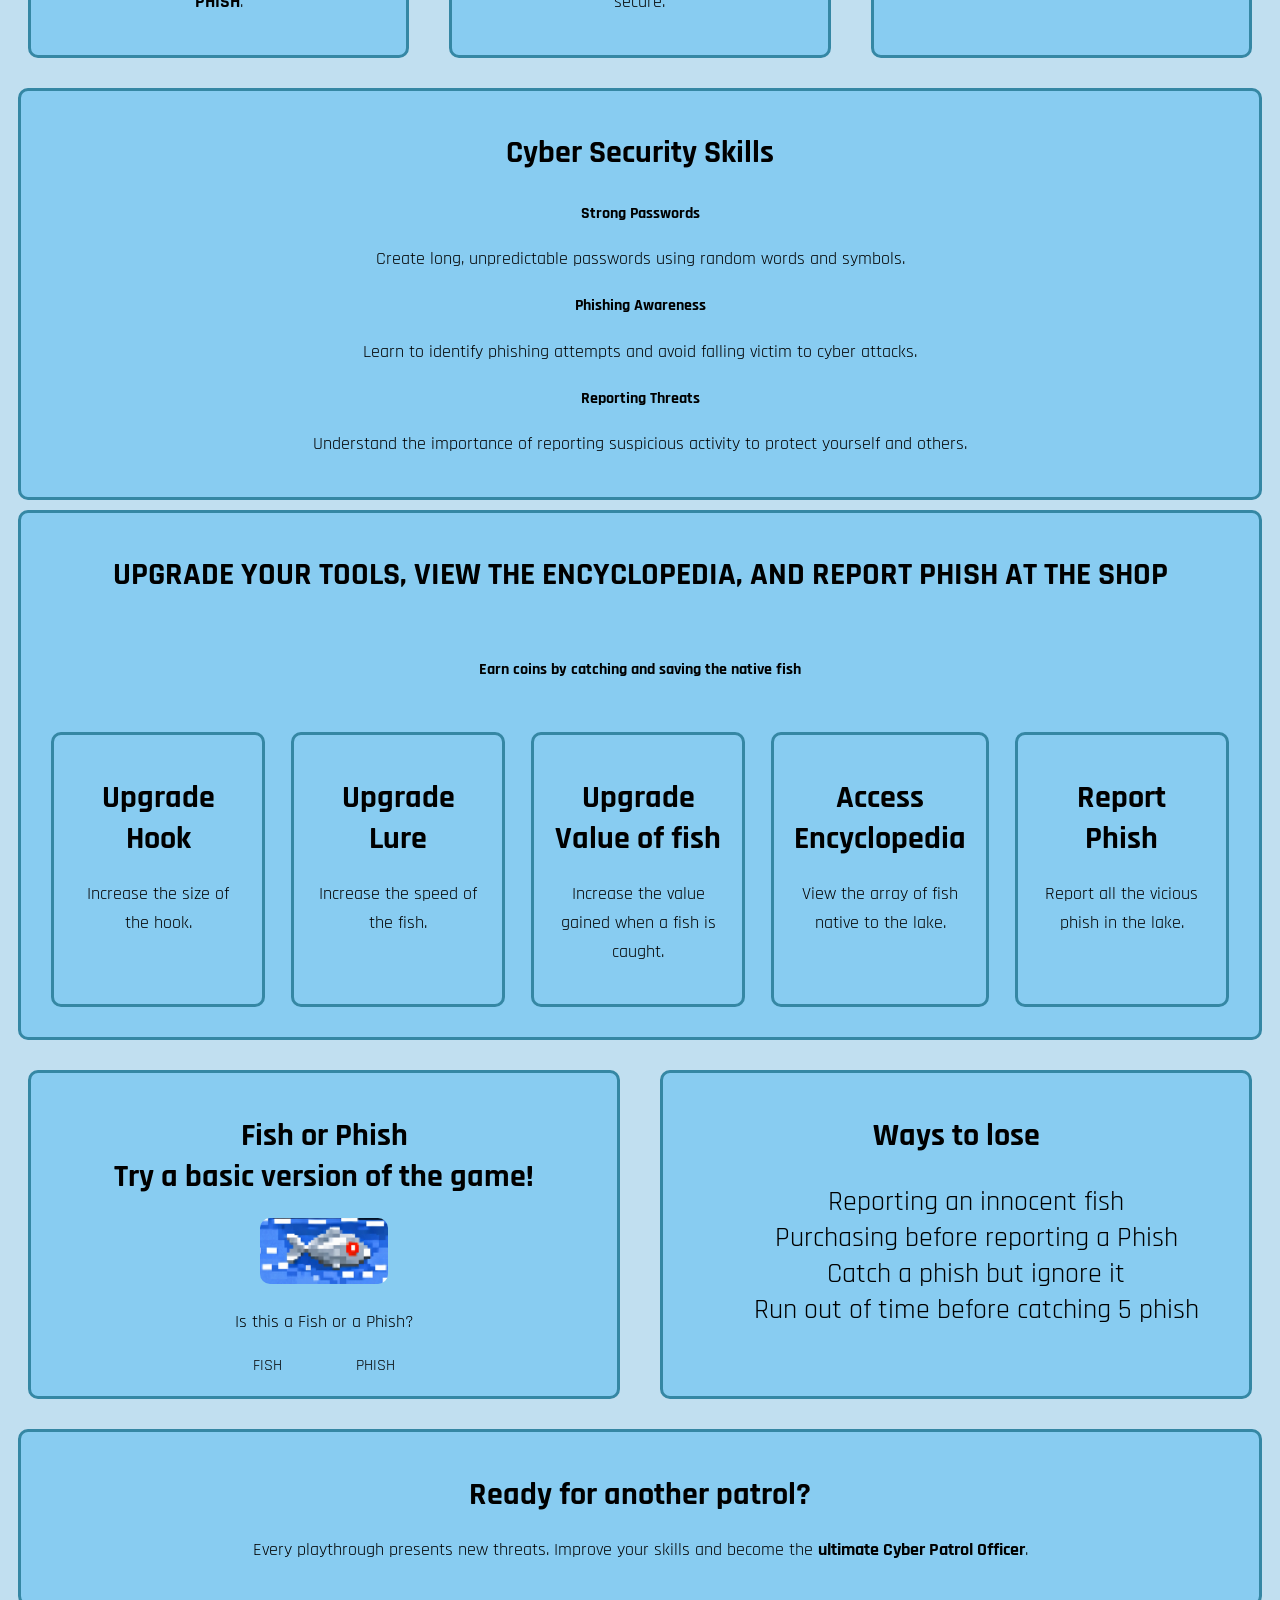
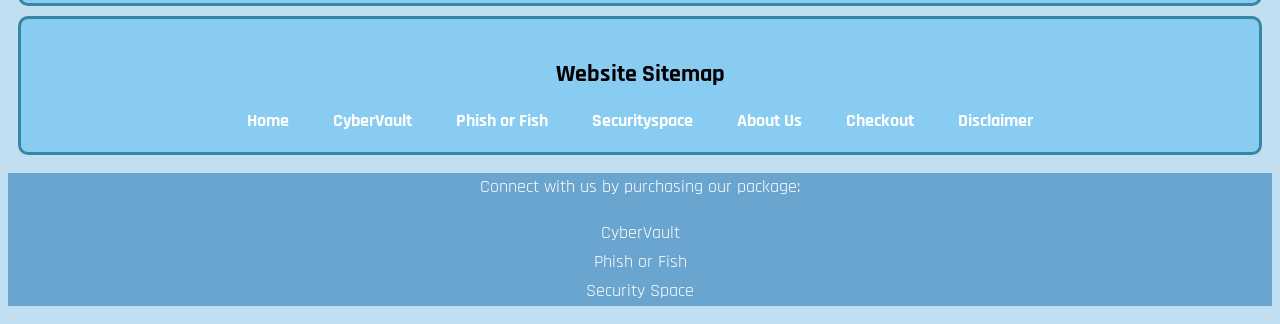
<file: phish_or_fish.html>
<!DOCTYPE html>
<html>
    <head>
        <link rel="stylesheet" href="styles.css">
        <link href="https://fonts.googleapis.com/css2?family=Rajdhani:wght@400;600;700&display=swap" rel="stylesheet">
        <title>Project Cyber</title>
    </head>

    <body data-theme="default">
        <div class="Webtitle normalcontainer">
            <span class="title">Project Cyber</span>

            <label class="switch">
                <input id="toggler" type="checkbox">
                <img class="pressbutton" id="toggleicon" src="images/Sun.png"  alt="sun moon icon">
            </label>
        </div>

        <div class="Navigationbar normalcontainer">
            <a href="index.html">Home</a>
            <a href="cybervault.html">Cybervault</a>
            <a href="phish_or_fish.html">Phish or fish</a>
            <a href="securityspace.html">Securityspace</a>
            <a href="checkout.html">Buy Now</a>
        </div>

        <div class="gamebanner fishbanner">
            <h1 class="gradtext">Phish or Fish</h1>
            <p>Save the lake. Stop the pirates. Eliminate the Phish. </p>
        </div>

        <div class="normalcontainer">
            <h1>Join a community of Cyber Patrol Oficers</h1>
            <p>Once a peaceful home, the majestic lake has become overrun with rogue phish disguised as ordinary fish. Under the guidance of the experienced Policeman Peter, your mission is to identify cyber threats, protect wildlife and keep the lake safe.</p>
        </div>

        <div class="gameplay-section normalcontainer">
            <h1>Gameplay Preview</h1>
            <div class="slideshow-container">
                <div class="slide fade">
                        <img src="images/fishorphish.png" alt="Catching fish">
                    <div class="text">Just going on a fish catching trip.</div>
                </div>

                <div class="slide fade">
                    <img src="images/scarypirates.png" alt="Pirates ahead!">
                    <div class="text">Pirates ahead!</div>
                </div>

                <div class="slide fade">
                    <img src="images/theshop.png" alt="This is the Shop.">
                    <div class="text">This is the shop</div>
                </div>

            <a class="prev" onclick="plusslides(-1)">❮</a>
            <a class="next" onclick="plusslides(1)">❯</a>

            </div>
        </div> <!---- CLOSING DIV FOR GAMEPLAY-SECTION FOR NORMALCONTAINER -->


        <div class="simplecards hovercard">

            <div class="simplecard normalcontainer">
                <h1>Catch Phish</h1>
                <p>Inspect every fish carefully before deciding whether it is a truly safe fish or a vicious <b>PHISH</b>.</p>
            </div>

            <div class="simplecard normalcontainer">
                <h1>Secure Passwords</h1>
                <p>Learn how to create <b>strong passwords</b> to authorise purchases and keep accounts secure.</p>
            </div>

            <div class="simplecard normalcontainer">
                <h1>Report Threats</h1>
                <p><b>Report</b> confirmed phish quickly to protect yourself and everyone else on the lake.</p>
            </div>

        </div>


        <div class="skills normalcontainer">
            <h1>Cyber Security Skills</h1>

            <div class="skillcards hovercard">

                <div class="skillcard">
                    <h4>Strong Passwords</h4>
                    <p>Create long, unpredictable passwords using random words and symbols.</p>
                </div>

                <div class="skillcard">
                    <h4>Phishing Awareness</h4>
                    <p>Learn to identify phishing attempts and avoid falling victim to cyber attacks.</p>
                </div>

                <div class="skillcard">
                    <h4>Reporting Threats</h4>
                    <p>Understand the importance of reporting suspicious activity to protect yourself and others.</p>
                </div>

            </div> 
        </div>

        <div class="normalcontainer">
            <h1>UPGRADE YOUR TOOLS, VIEW THE ENCYCLOPEDIA, AND REPORT <b>PHISH</b> AT THE SHOP</h1>
            <br>
            <h4>Earn coins by catching and saving the native fish</h4>
            <br>

            <div class="featurecardwrapper">
    
                <div class="featurecard normalcontainer">
                    <div class="featuretext">
                        <h1>Upgrade Hook</h1>
                        <p>Increase the size of the hook.</p>
                    </div>
                </div>

                <div class="featurecard normalcontainer">
                    <div class="featuretext">
                        <h1>Upgrade Lure</h1>
                        <p>Increase the speed of the fish.</p>
                    </div>
                </div>

                <div class="featurecard normalcontainer">
                    <div class="featuretext">
                        <h1>Upgrade Value of fish</h1>
                        <p>Increase the value gained when a fish is caught.</p>
                    </div>
                </div>

                <div class="featurecard normalcontainer">
                    <div class="featuretext">
                        <h1>Access Encyclopedia</h1>
                        <p>View the array of fish native to the lake.</p>
                    </div>
                </div>

                <div class="featurecard normalcontainer">
                    <div class="featuretext">
                        <h1><strong>Report Phish</strong></h1>
                        <p>Report all the vicious phish in the lake.</p>
                    </div>
                </div>

            </div>
        </div>


        <div class="simplecards hovercard">
            <div class="simplecard normalcontainer quiz-round">
                <h1>Fish or Phish<br>Try a basic version of the game!</h1>

                <img src="images/quiz.png" alt="Is it a fish or phish?">

                <p>Is this a Fish or a Phish?</p>

                <input type="radio" name="answer" id="fish">
                <label for="fish">FISH</label>

                <input type="radio" name="answer" id="phish">
                <label for="phish">PHISH</label>

                <p id="correct"><strong>Correct!</strong> This was a phish.</p>
                <p id="wrong"><strong>Wrong!</strong> This was actually a deceptive phish.</p>
            </div>
        
            <div class="simplecard normalcontainer">
                <h1>Ways to lose</h1>
                <ul>
                    <li>Reporting an innocent fish</li>
                    <li>Purchasing before reporting a Phish</li>
                    <li>Catch a phish but ignore it</li>
                    <li>Run out of time before catching 5 phish</li>
                </ul>
            </div>
        </div>


        <div class="replay-section normalcontainer hovercard">
            <h1>Ready for another patrol?</h1>
            <p>Every playthrough presents new threats. Improve your skills and become the <b>ultimate Cyber Patrol Officer</b>.</p>
        </div>

        <div class="sitemap normalcontainer">
            <h2>Website Sitemap</h2>
            <a href="index.html">Home</a>
            <a href="cybervault.html">CyberVault</a>
            <a href="phish_or_fish.html">Phish or Fish</a>
            <a href="securityspace.html">Securityspace</a>
            <a href="aboutus.html">About Us</a>
            <a href="checkout.html">Checkout</a>
            <a href="disclaimer.html">Disclaimer</a>
        </div>
        

        <footer>
        <p>Connect with us by purchasing our package:
        <p>
            CyberVault<br>
            Phish or Fish<br>
             Security Space<br>
        </p>
        </p>
        </footer> 
           
        <script src="theme.js"></script> <!-- Calls for the theme script -->
    </body>
</html>
</file>
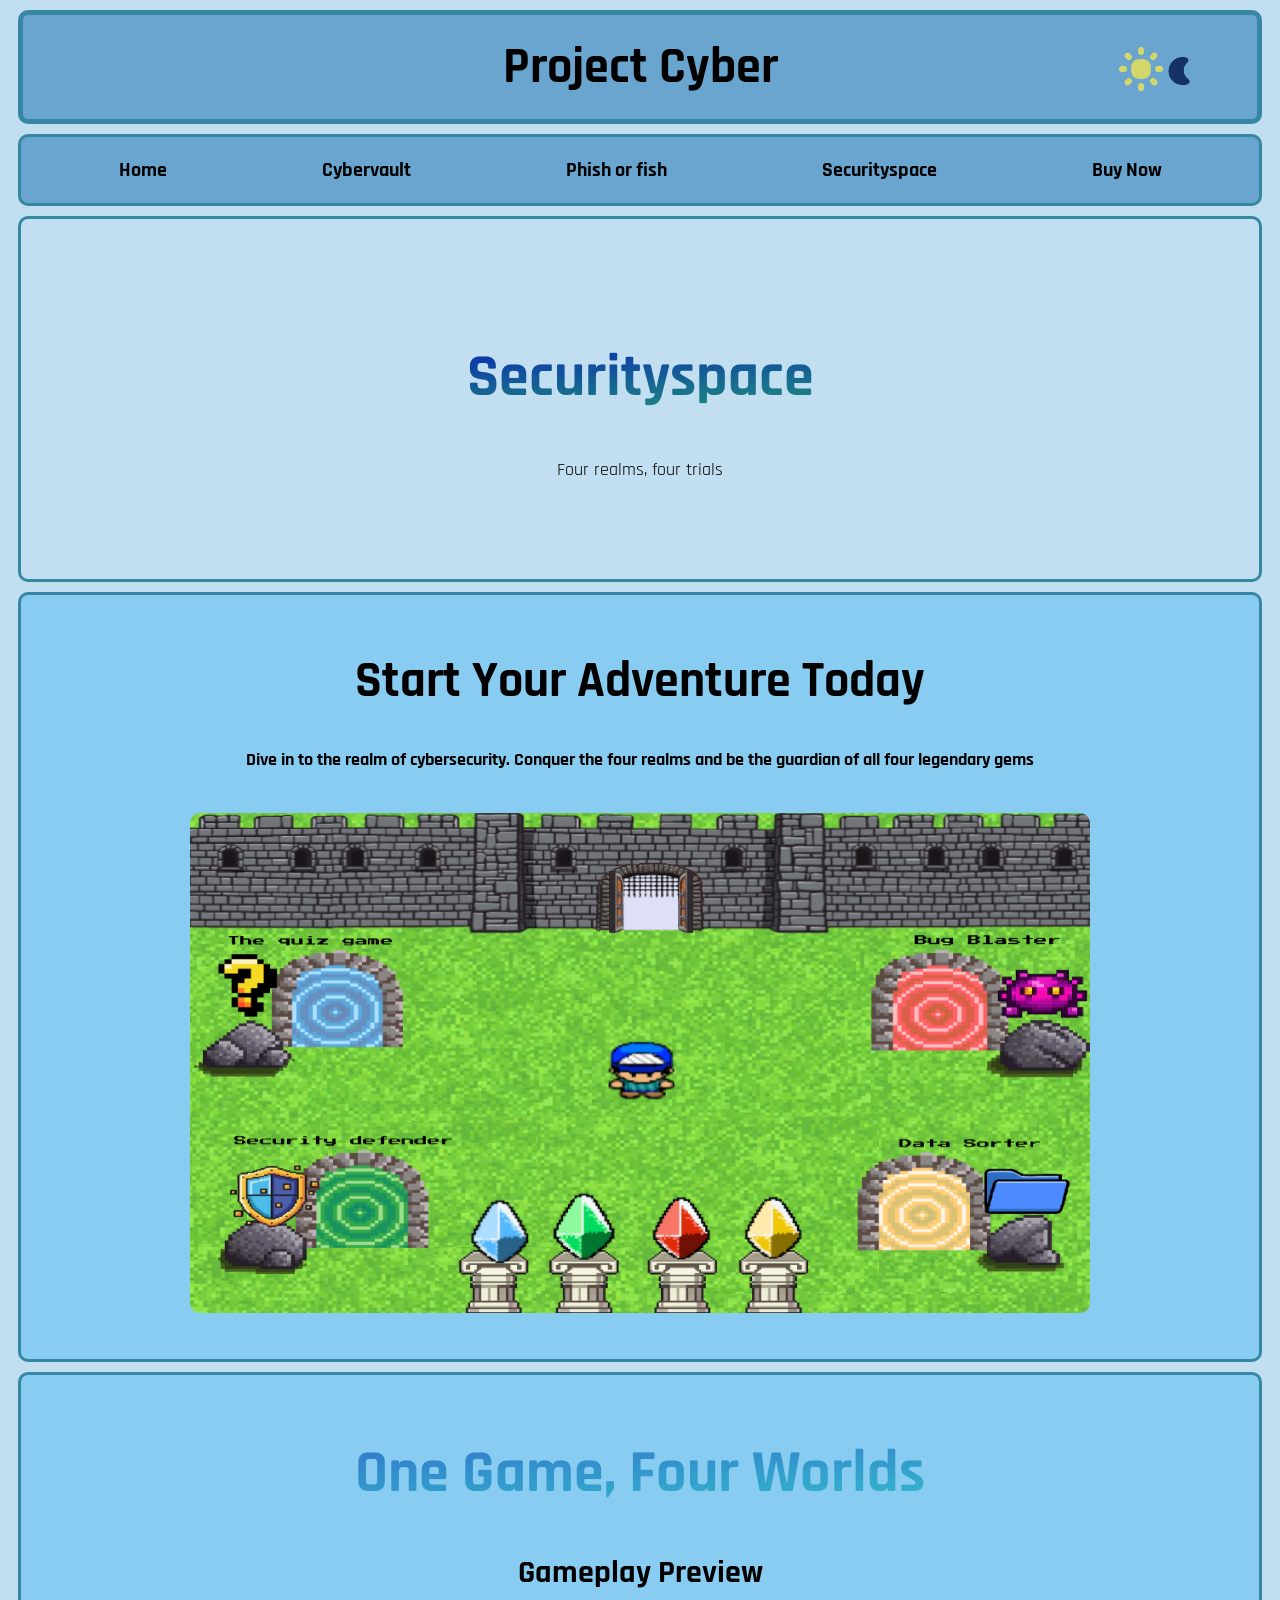
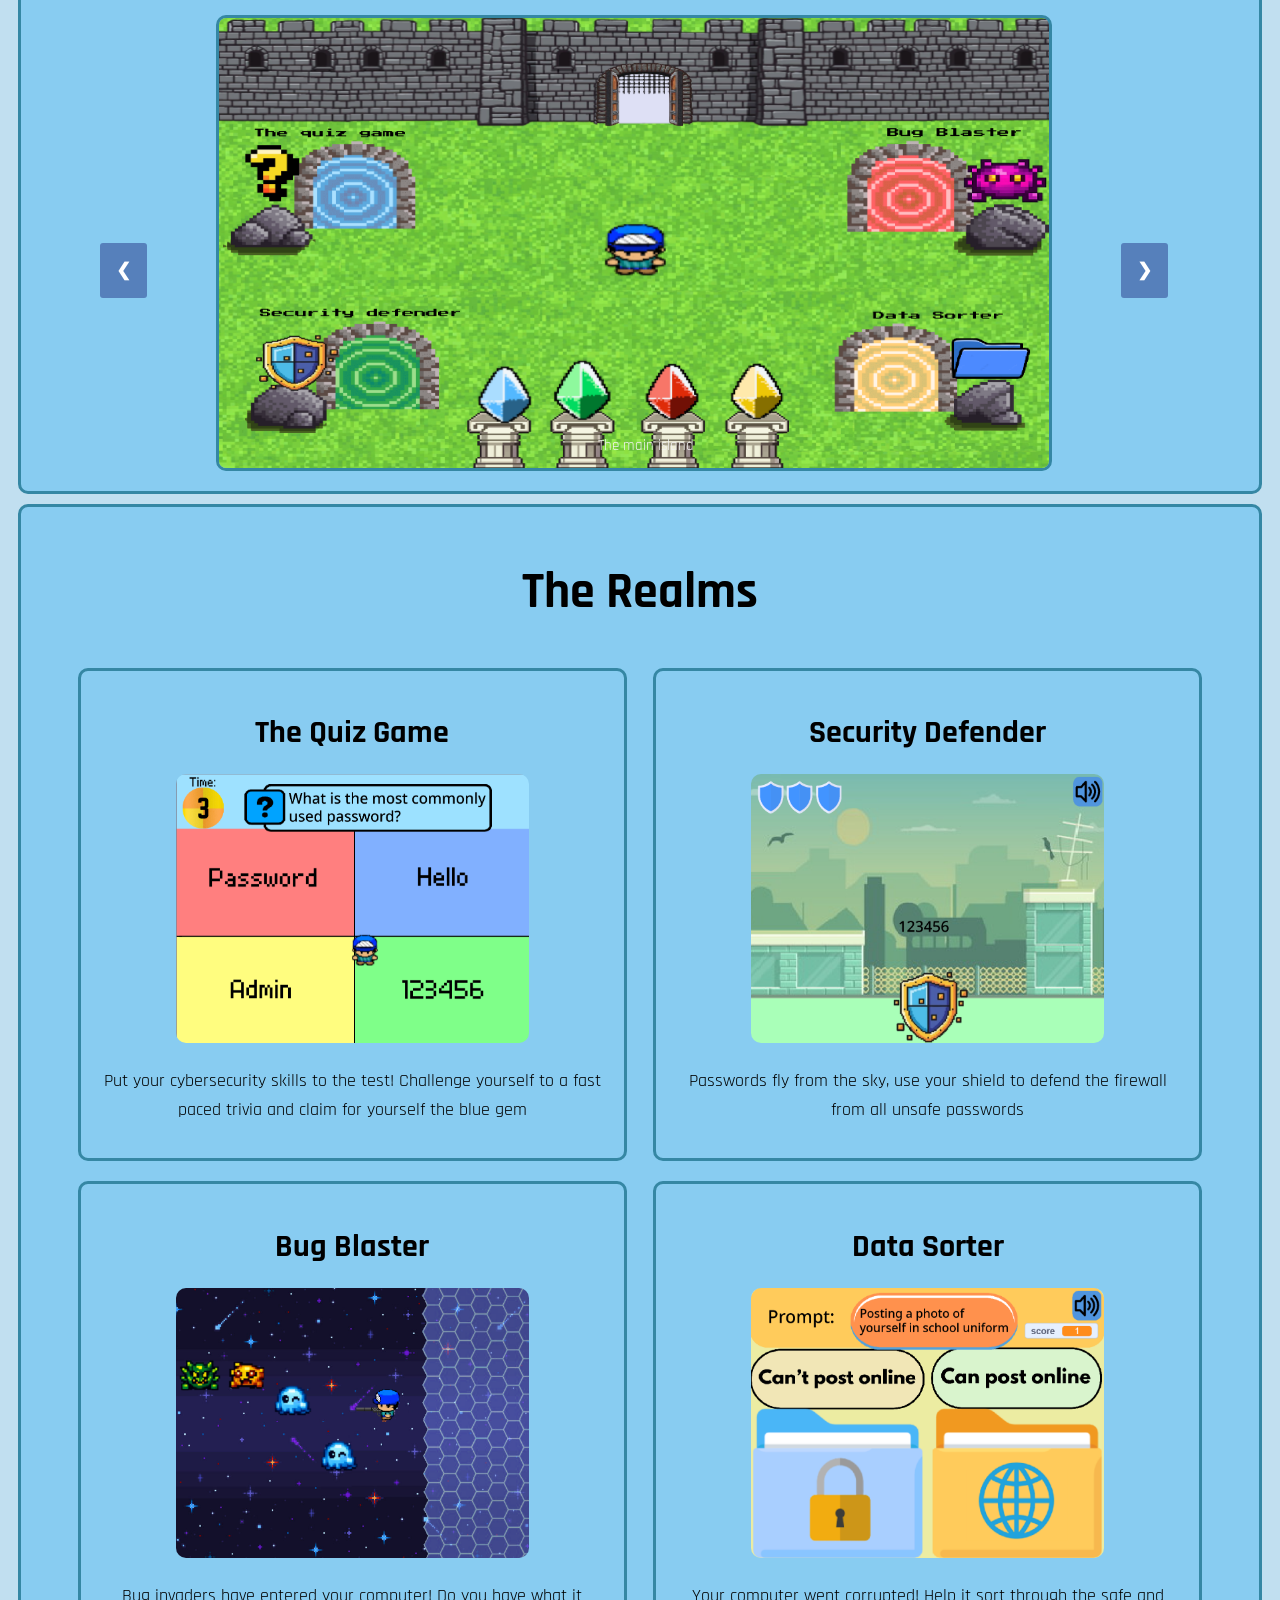
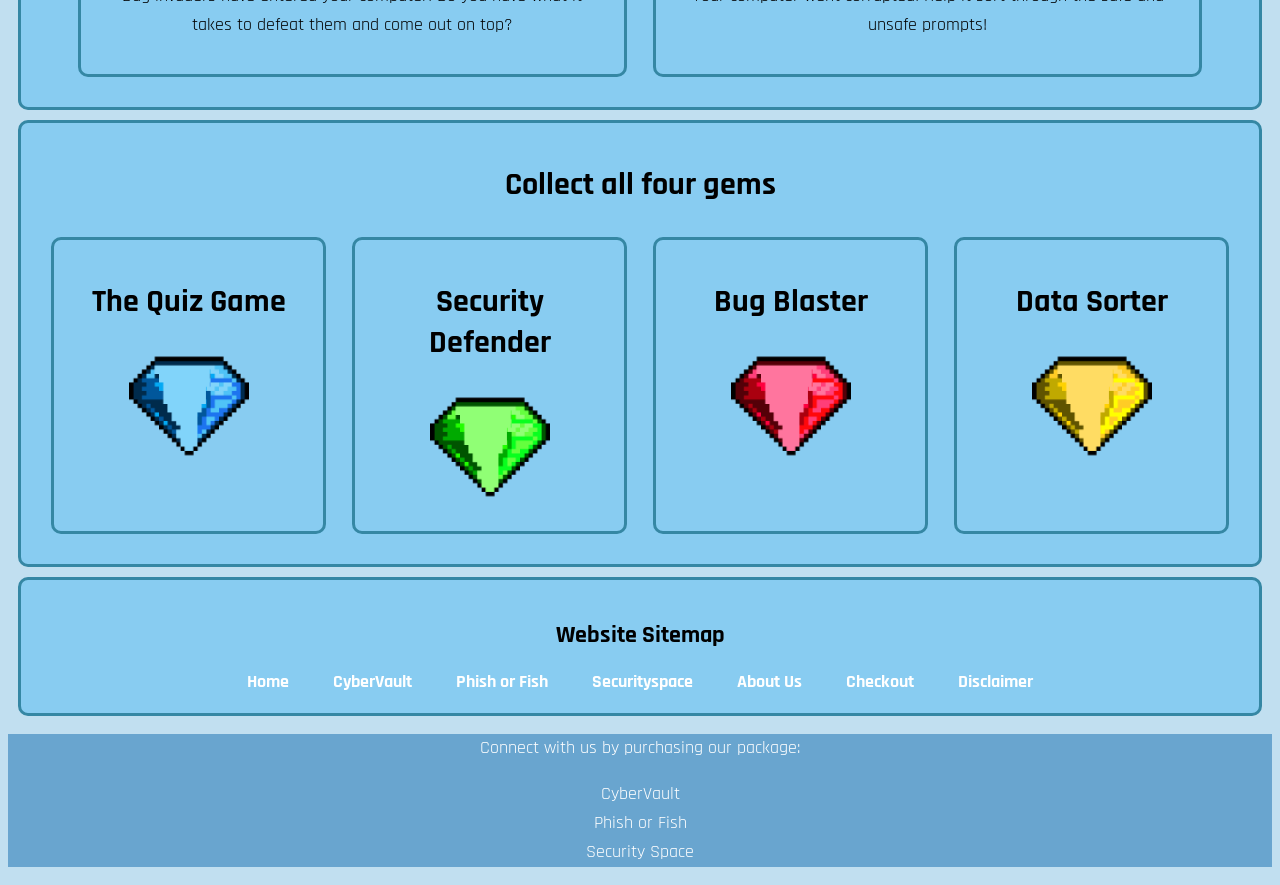
<file: securityspace.html>
<!DOCTYPE html>
<html>
    <head>
        <link rel="stylesheet" href="styles.css">
        <link href="https://fonts.googleapis.com/css2?family=Rajdhani:wght@400;600;700&display=swap" rel="stylesheet">
        <title>Project Cyber</title> <!--This is the title for the tab at the top-->
    </head>

    <body data-theme="default"> 
        <div class="Webtitle normalcontainer">
            <span class="title">Project Cyber</span>

            <label class="switch">
                <input id="toggler" type="checkbox"><!--The toggle button is actually a checkbox-->
                <img class="pressbutton" id="toggleicon" src="images/Sun.png"  alt="sun moon icon"><!--Image is displayed instead of checkbox, checkbox is hidden in css-->
            </label>
        </div>

        <div class="Navigationbar normalcontainer"><!--This is the website navigation bar-->
            <a href="index.html">Home</a><!--This is a hyperlink that takes you to index.html/homepage-->
            <a href="cybervault.html">Cybervault</a>
            <a href="phish_or_fish.html">Phish or fish</a>
            <a href="securityspace.html">Securityspace</a>
            <a href="checkout.html">Buy Now</a>
        </div>

        <div class="gamebanner securitybanner">
            <h1 class="bigh1 gradtext">Securityspace</h1><!--Big h1 gradient text-->
            <p>Four realms, four trials</p>
        </div>


        <div class="normalcontainer">
            <h1 class="bigh1">Start Your Adventure Today</h1>
            <p><b>Dive in to the realm of cybersecurity. Conquer the four realms and be the guardian of all four legendary gems</b></p>
            <img src="images/allgemsclaimed.png" alt="image of securityspace" class="bigimg" style="width: 900px;
    height:500px;"><!--This will be a big image-->
        </div>

        <div class="gameplay-section normalcontainer">
            <h1 class="gradtext2">One Game, Four Worlds</h1>
            <h1>Gameplay Preview</h1>
            <div class="slideshow-container">

                <div class="slide fade">
                    <img src="images/allgemsclaimed.png" alt="Main island of the game">
                    <div class="text">The main island</div>
                </div>

                <div class="slide fade">
                    <img src="images/claimbluegem.png" alt="Claiming blue gem">
                    <div class="text">Claiming the Blue Gem</div>
                </div>

                <div class="slide fade">
                    <img src="images/Securityspace.png" alt="The four portals and empty pedestals">
                    <div class="text">The four portals and pedestals</div>
                </div>

                <a class="prev" onclick="plusslides(-1)">❮</a><!--Clicking goes back by 1, clicking > goes up one slide-->
                <a class="next" onclick="plusslides(1)">❯</a>

            </div>
        </div> <!---- CLOSING DIV FOR GAMEPLAY-SECTION FOR NORMALCONTAINER -->

        <div class="normalcontainer">
            <h1 class="bigh1">The Realms</h1>

            <div class="securitycardwrapper hovercard"><!--Securitycardwrapper allows for 2 by 2 card layout-->

                <div class="featurecard normalcontainer">
                    <h1>The Quiz Game</h1>
                    <img src="images/trivia.png" alt="Image Of The Quiz Game">
                    <p>Put your cybersecurity skills to the test! Challenge yourself to a fast paced trivia and claim for yourself the blue gem</p>
                </div>

                <div class="featurecard normalcontainer">
                    <h1>Security Defender</h1>
                    <img src="images/securitydefender.png" alt="Image of Security Defender">
                    <p>Passwords fly from the sky, use your shield to defend the firewall from all unsafe passwords</p>
                </div>

                <div class="featurecard normalcontainer">
                    <h1>Bug Blaster</h1>
                    <img src="images/bugblaster.png" alt="Image of Bug Blaster">
                    <p>Bug invaders have entered your computer! Do you have what it takes to defeat them and come out on top?</p>
                </div>

                <div class="featurecard normalcontainer">
                    <h1>Data Sorter</h1>
                    <img src="images/datasorter.png" alt="Image of Data Sorter">
                    <p>Your computer went corrupted! Help it sort through the safe and unsafe prompts!</p>
                </div>

            </div>
        </div>

        <div class="normalcontainer">
            <h1>Collect all four gems</h1>

            <div class="featurecardwrapper hovercard">

                <div class="featurecard normalcontainer">
                    <h1>The Quiz Game</h1>
                    <img src="images/bluegem.gif" alt="The Blue Gem"><!--A gif will still behave like a image just animated-->
                </div>

                <div class="featurecard normalcontainer">
                    <h1>Security Defender</h1>
                    <img src="images/greengem.gif" alt="The Green Gem">
                </div>

                <div class="featurecard normalcontainer">
                    <h1>Bug Blaster</h1>
                    <img src="images/redgem.gif" alt="The Red Gem">
                </div>

                <div class="featurecard normalcontainer">
                    <h1>Data Sorter</h1>
                    <img src="images/yellowgem.gif" alt="The Yellow Gem">
                </div>
                
            </div>
        </div>

        <div class="sitemap normalcontainer"><!--The website sitemap-->
            <h2>Website Sitemap</h2>
            <a href="index.html">Home</a>
            <a href="cybervault.html">CyberVault</a>
            <a href="phish_or_fish.html">Phish or Fish</a>
            <a href="securityspace.html">Securityspace</a>
            <a href="aboutus.html">About Us</a>
            <a href="checkout.html">Checkout</a>
            <a href="disclaimer.html">Disclaimer</a>
        </div>
            

        <footer>
        <p>Connect with us by purchasing our package:</p>
            <p>
                CyberVault<br>
                Phish or Fish<br>
                Security Space<br>
            </p>
        </footer>    
        <script src="theme.js"></script> <!-- Calls for the theme script -->
        
    </body>
</html>
</file>
<file: styles.css>
/* Light mode theme :root means that it's the default */
:root, [data-theme="default"] {
    --body-bg-color:#C1DFF0; /* This is a hex coluor*/
    --container-bg-color:#88CCF1;
    --container-border-color:#3587A4;
    --topbar-bg-color:#69a5cf;
    --text-color:black;
    --gameicons-bg-color:rgb(167, 213, 253);
    --gdbackground: linear-gradient(to bottom right, #3366cc 0%, #66ffff 100%); /* This is a gradient */
}

/*Colour theme for when toggled on dark mode, will use these variables*/
[data-theme="dark"] {
    --body-bg-color:#0E1A24;
    --container-bg-color:#172D3E;
    --container-border-color:#3587A4;
    --topbar-bg-color:#315776;
    --text-color:#ffffff;
    --gameicons-bg-color:#225276;
    --gdbackground: linear-gradient(to bottom right, #003399 0%, #99ccff 100%);
}



body {
    background-color: var(--body-bg-color);
    color: var(--text-color);
    font-family: 'Rajdhani', sans-serif; /*Applies the font to everything*/
    color:var(--text-color); /* Makes all text default var text colour*/
    text-align: center; /* All text aligned center*/
    
}
/* Put normalcontainer here so that the .webtitle will override it for the topbar*/
.normalcontainer {
    background-color: var(--container-bg-color);
    border: 3px solid var(--container-border-color);
    border-radius: 10px;
    padding: 20px; /* spacing between other stuff */
    margin: 10px;
}

.Webtitle {
    background-color:var(--topbar-bg-color);
    font-size:50px;
    border-width: 5px; /* Overrides the .normalcontainer border width*/
    font-weight:bold;
    justify-content:center;
    display:flex; /* can arrange both title and icon flexibly */
    position: relative;
}


p {
    font-size: 18px; /* Declares the size of the font */
    line-height: 1.6;
    text-decoration: none;
}

.bigh1 {
    font-size: 50px;
}

img {
    border-radius: 10px; /* Rounded borders for images*/
}

.bigimg {
    width: 900px;
    height:500px;
    margin: 20px; /* margin instead of paddinsg so it still has the border radius */

}

/* Change theme sun/moon button css */

.switch {
    position: absolute;
    right: 60px;
    top: 15%;
    transition: transform 0.3s; /* Gives transition time */
}

.switch:hover {
    transform: scale(1.1); /* make 1.1 bigger than originally */
}

.switch input {
    display: none; /* Hides the checkbox */
}

.pressbutton {
    width: 80px;
    transition: transform(0.3s);
}


/* Navigation bar css */

.Navigationbar {
    background-color:var(--topbar-bg-color); /* Css variable so can change depending on theme */
    font-size: 20px; 
    display: flex;
    justify-content: space-around; /* spaces everything evenly due to flex */
}

/* Padding for navbar ahrefs */
.Navigationbar a, .sitemap a {
    color:black;
    text-decoration:none;
    font-weight: bold; 
    border-radius:10px;
    padding:0 5%; /* 0 padding for top and bottom, 5% padding for left and right */
    transition: 0.3s;
}

.Navigationbar a:hover, .sitemap a:hover { /* the css on hover */
    border-radius:10px;
    background-color: #00bfff;
    color: white;
    transform: translateY(-3px); /* Moves up*/

}

/* Sitemap css */

.sitemap a {
    color: white;
    font-size: 18px;
    margin: 10px;
    padding: 0 10px;
}
/* The footer*/
footer { 
    background-color: var(--topbar-bg-color);
    padding: 0px, 10px;
    color: white;
}

/* Button css */

.normalbutton a {
    display: inline-block;
    padding: 8px 20px;
    background-color: var(--container-border-color);
    color: white; /* overrides default blue hyperlink colour*/
    text-decoration: none;
    border-radius: 20px;
    font-weight: bold;
    transition: 0.3s;
}

.normalbutton a:hover {
    transform: scale(1.05);
    background-color:#00bfff;
}

.normalbutton a {
    display: inline-block;
    padding: 8px 20px;
    background-color: var(--container-border-color);
    color: white; /* overrides default blue hyperlink colour*/
    text-decoration: none;
    border-radius: 20px;
    font-weight: bold;
    transition: 0.3s;
}

.normalbutton a:hover {
    transform: scale(1.05);
    background-color:#00bfff;
}

/* Most of the cards*/

.hovercard div {
    transition: 0.3s;
}

.hovercard div:hover{ /* Hover effect for all hover cards inside a div only, so no p or h2 etc */
    transform: translateY(-8px);
    box-shadow: 0 10px 20px rgba(0,0,0,0.3); /* Shadowing on hover*/
}

.aboutstats {
    display: flex;
    justify-content: space-around; /* Tells how content inside flexbox will be spaced*/
    gap: 10px;
    margin-top: 20px;
}

.statcard {
    width: 30%;
    border: 2px solid var(--container-border-color);
    border-radius: 10px;
    padding: 10px;
}

.whycards {
    display: flex;
    justify-content: center;
    gap: 15px;
}

.whycard {
    width: 30%;
    border: 2px solid var(--container-border-color);
    border-radius: 10px;
    padding: 15px;
}

.skillcards {
    flex-wrap: wrap;
    margin-top: 30px;
}

.gameicons {
    width: 100%;
}

.gameicons p {
    margin-bottom: 20px;
}

.gameitem {
    display: inline-block;
    width: 30%; /* Each gameitem takes up 30% of 100% */
    margin: 5px;
    box-sizing: border-box;
    vertical-align: top; 
}

/* Css applies only for images in gameitem div */
.gameitem img { 
    width:90%;
    border: 5px solid var(--container-border-color);
    border-radius: 10px;
    margin: 5px; /*spacing between the images*/
    height: 200px;
    object-fit: cover;
}

.gameitem p {
    border: 2px solid var(--container-border-color);
    border-radius: 20px;
    padding: 8px;
    font-size: 16px;
    font-weight: bold;
    margin: 10px;
    line-height: 1.5;
}

/* Banners for the top part of pages*/
/* Selecting two so it applies to both classes */
.mainstuff, .gamebanner {
    height: 150px;
    margin: 10px;
    border-radius: 10px;
    padding: 80px 20px;
    padding-bottom: 130px;
    border: 3px solid var(--container-border-color);
    color:white;  
    
}


.mainstuff {
    background: var(--gdbackground); /* the gradient background */
}


/* STYLES FOR ALL INDIVIDUAL GAMES*/

.gamebanner {
    background-size: cover;
    background-repeat: no-repeat;
    background-position: center; 
}

.securitybanner {
     background-image: url(https://static.vecteezy.com/system/resources/previews/007/950/908/non_2x/green-grass-field-with-blue-sky-ad-white-cloud-nature-landscape-background-free-photo.jpg);
     color:black
}

.cyberbanner {
    background-image: url(https://img.freepik.com/premium-vector/cartoon-bank-vault-with-money-vector-illustration_264840-7.jpg?w=996);
    color: black; /* Overrides the white text colour for this banner */
}

.fishbanner {
    background-image: url(https://img.pikbest.com/wp/202345/ocean-fish-cartoon-of-swimming-in-the_9612565.jpg!bw700);
}



/* About Us page css */

.aboutbanner {
    padding: 80px 20px; /* 80px padding for top and bottom, 20px padding for left and right */
    color: white;
    border-radius: 10px;
    border: 3px solid var(--container-border-color);
}

.mission {
    display: flex;
    justify-content: space-around;
    gap: 20px;
}

.mission .normalcontainer {
    width: 30%;
}


.uniquecards {
    display: flex;
    justify-content: space-around;
    gap: 20px;
    margin-top: 10px;
}

ul {
    list-style:none;
    font-size: 28px;
}


/* CAROUSEL IMAGES THING */


.gameplay-section img {
    border-radius: 10px;
    border: 3px solid var(--container-border-color);
    transition: 0.3s;
}

.gameplay-section img:hover {
    transform: scale(1.02);
}

.slideshow-container {
    max-width: 99%; /* Just enough space so that the scrolling bar at bottom doesn't appear */
    position: relative;
}

.slide {
    display: none;
}

.slideshow-container img {
    vertical-align: middle; 
    width: 70%;
    height:450px;
}


.prev, .next {
  cursor: pointer;
  position: absolute;
  top: 50%;
  width: auto;
  padding: 16px;
  margin-top: -22px;
  color: white;
  font-weight: bold;
  font-size: 18px;
  transition: 0.3s;
  border-radius: 0 3px 3px 0;
  background-color:#5680bb
}

.prev:hover, .next:hover {
    transform: scale(1.1)
}

/* Position the "next button" to the right */
.next {
  right: 0;
  border-radius: 3px;
  margin: 0 5%;
}

.prev {
    left: 0;
    border-radius: 3px;
    margin: 0 5%;
}

.text {
  color: #f2f2f2;
  font-size: 15px;
  padding: 8px 12px;
  position: absolute;
  bottom: 8px;
  width: 100%;
  display: block;
}

.simplecards {
    display: flex;
    gap: 20px;
    margin: 20px 10px;
}

.simplecard {
    flex: 1;
    padding: 20px;
}

/* Feature Cards */

.featurecardwrapper, .securitycardwrapper {
    display: flex;
    gap: 0.5%; /* Percentage so gap differs for screens */
}

.securitycardwrapper {
    flex-wrap: wrap;
    justify-content: center;
}

.featurecard {
    width: 42%;
    transition: 0.3s;
}

.featurecard img {
    width: 120px;
    height: 120px;
}

/* SECURITYSPACE CSS */


.gradtext {
    background: linear-gradient(to bottom right, #0303c4 0%, #26b968 100%); /* The gradient background for the div */
}

.gradtext2 {
    background: linear-gradient(to bottom right, #3366cc 0%, #33cccc 100%);
}

.gradtext, .gradtext2 {
    -webkit-background-clip: text; /* Makes the gradient only appear on text*/
    background-clip: text;
    color: transparent;
    font-size: 60px; /* makes the text bigger*/
}

/* VIBU PERSONAL PAGE SPECIFIC*/
/* Vertical Facility Map */

.map-room {
    width: 45%;
    padding: 20px;
    background-color: var(--gameicons-bg-color);
    border: 3px solid var(--container-border-color);
    border-radius: 10px;
    display: flex;
    flex-direction: column;
    align-items: center;
    justify-content: flex-start;
}

.zonetext .normalcontainer {
    margin: 0;
    flex: 0 0 auto;
}

.map-room h4 {
    margin: 0;
    margin-top: 15px;
}


.map-room img {
    width: 90%;
    object-fit: cover;
    border-radius: 10px;
    flex: 1;
    min-height: 0;
}

.zonerow {
    display: flex;
    justify-content: center;
    align-items: stretch;
    gap: 20px;
    margin-top: 20px;
}

.zonetext {
    display: flex;
    flex-direction: column;
    gap: 30px;
    width: 35%;
}

.zonetext .normalcontainer h4:first-child {
    margin-top: 0;
    margin-bottom: 10px;
    font-size: 22px;
    color: var(--container-border-color);
}

.zonetext .normalcontainer h4:nth-child(2) {
    font-size: 24px;
    margin-top: 0;
    margin-bottom: 20px;
}


.map-arrow {
    font-size: 45px;
    font-weight: bold;
    color: var(--container-border-color);
    margin-left: 36%;
    margin-top: 20px;
    margin-bottom: 20px;
}

/* Personal CSS for phish or fish webpage */

.quiz-round input {
    display: none; /* Hides the radio buttons */
}

.quiz-round label {
    display: inline block;
    padding: 12px 30px;
    border-radius: 10px;
    margin: 5px;
}

.quiz-round label:hover {
    background-color: var(--container-border-color);
    transform: scale(1.05);
}

#correct, #wrong {
    display: none; /* Hides the correct and wrong messages */
}

#fish:checked ~ #wrong {
    display: block; /* Shows the wrong message if fish is selected */
}

#phish:checked ~ #correct {
    display: block; /* Shows the correct message if fish is selected */
}

.securitycardwrapper img {
    width: 70%;
    height: 60%;
}
</file>
